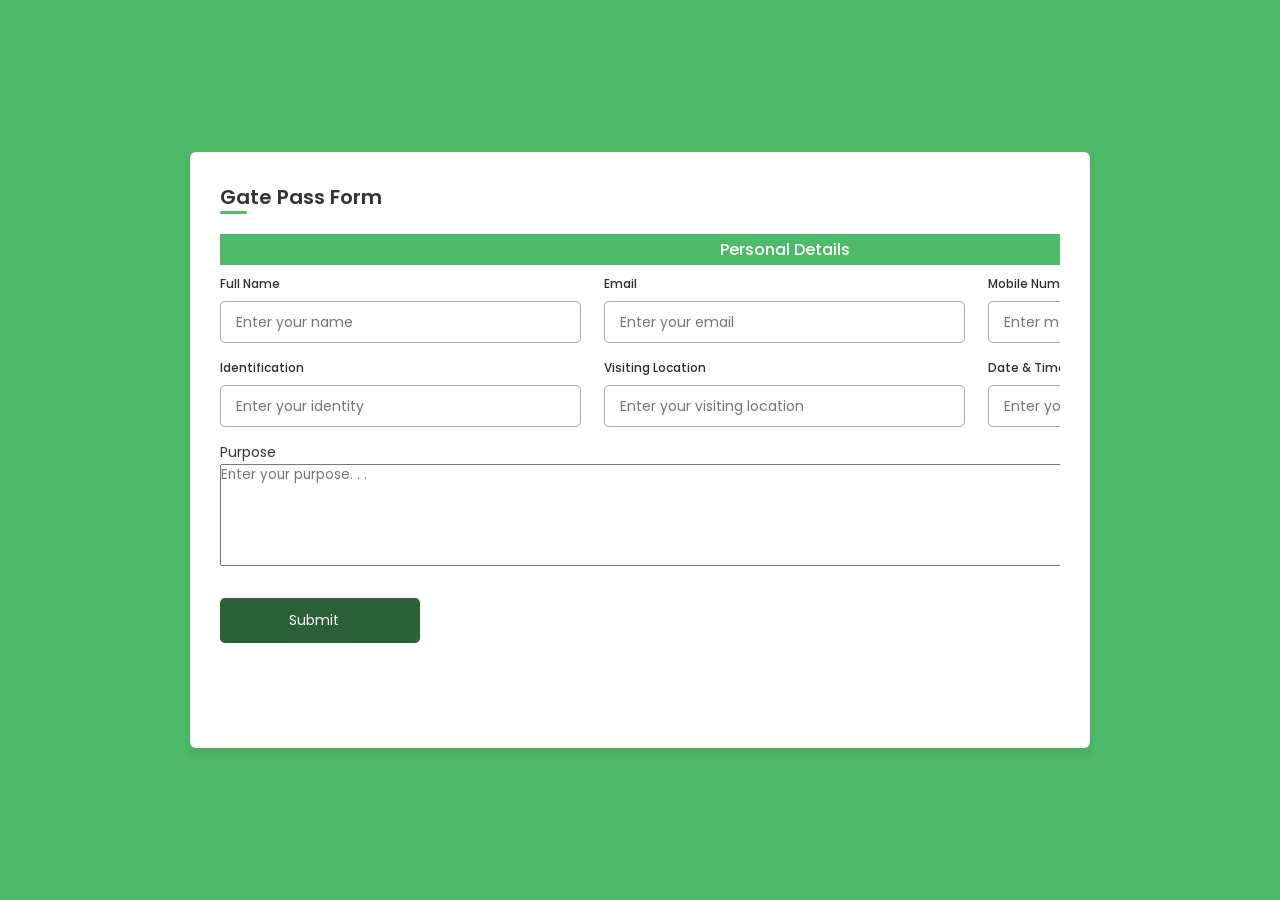
<file: Campus Security Project/Gate Pass/index.html>
<!DOCTYPE html>
<!--=== Coding by CodingLab | www.codinglabweb.com === -->
<html lang="en">
<head>
    <meta charset="UTF-8">
    <meta http-equiv="X-UA-Compatible" content="IE=edge">
    <meta name="viewport" content="width=device-width, initial-scale=1.0">
    
    <!----======== CSS ======== -->
    <link rel="stylesheet" href="style.css">
     
    <!----===== Iconscout CSS ===== -->
    <link rel="stylesheet" href="https://unicons.iconscout.com/release/v4.0.0/css/line.css">

    <!--<title>Responsive Regisration Form </title>--> 
</head>
<body>
    <div class="container">
        <header>Gate Pass Form</header>

        <form action="./connect.php" method="post">
            <div class="form first">
                <div class="details personal">
                    <span class="title" style="color: white;">Personal Details</span>

                    <div class="fields">
                        <div class="input-field">
                            <label>Full Name</label>
                            <input type="text" placeholder="Enter your name" name="name" required>
                        </div>

                        <div class="input-field">
                            <label>Email</label>
                            <input type="text" placeholder="Enter your email" name="email" required>
                        </div>

                        <div class="input-field">
                            <label>Mobile Number</label>
                            <input type="number" placeholder="Enter mobile number" name="number" required>
                        </div>

                        <div class="input-field">
                            <label>Identification</label>
                            <input type="text" placeholder="Enter your identity" name="identity" required>
                        </div>
                        <br>
                        <div class="input-field">
                            <label>Visiting Location</label>
                            <input type="text" placeholder="Enter your visiting location" name="location" required>
                        </div>
                        <br>
                        <div class="input-field">
                            <label>Date & Time</label>
                            <input type="datetime" placeholder="Enter your department" name="datetime" required>
                        </div>

                    </div>
                </div>

                <div class="textarea1">
                    <label class="purpose">Purpose</label>
                    <br>
                    <textarea name="" id="" cols="98" rows="5" placeholder="Enter your purpose. . ." name="purpose" required></textarea>
                </div>

                    <button class="nextBtn">
                        <!-- <span class="btnText"><a href="../Landin page 1/landing_1.html">Submit</a></span> -->
                        <span class="btnText">Submit</span>
                        <i class="uil uil-navigator"></i>
                    </button>
                </div> 
            </div>

 
        </form>
    </div>

    <script src="script.js"></script>
</body>
</html>
</file>
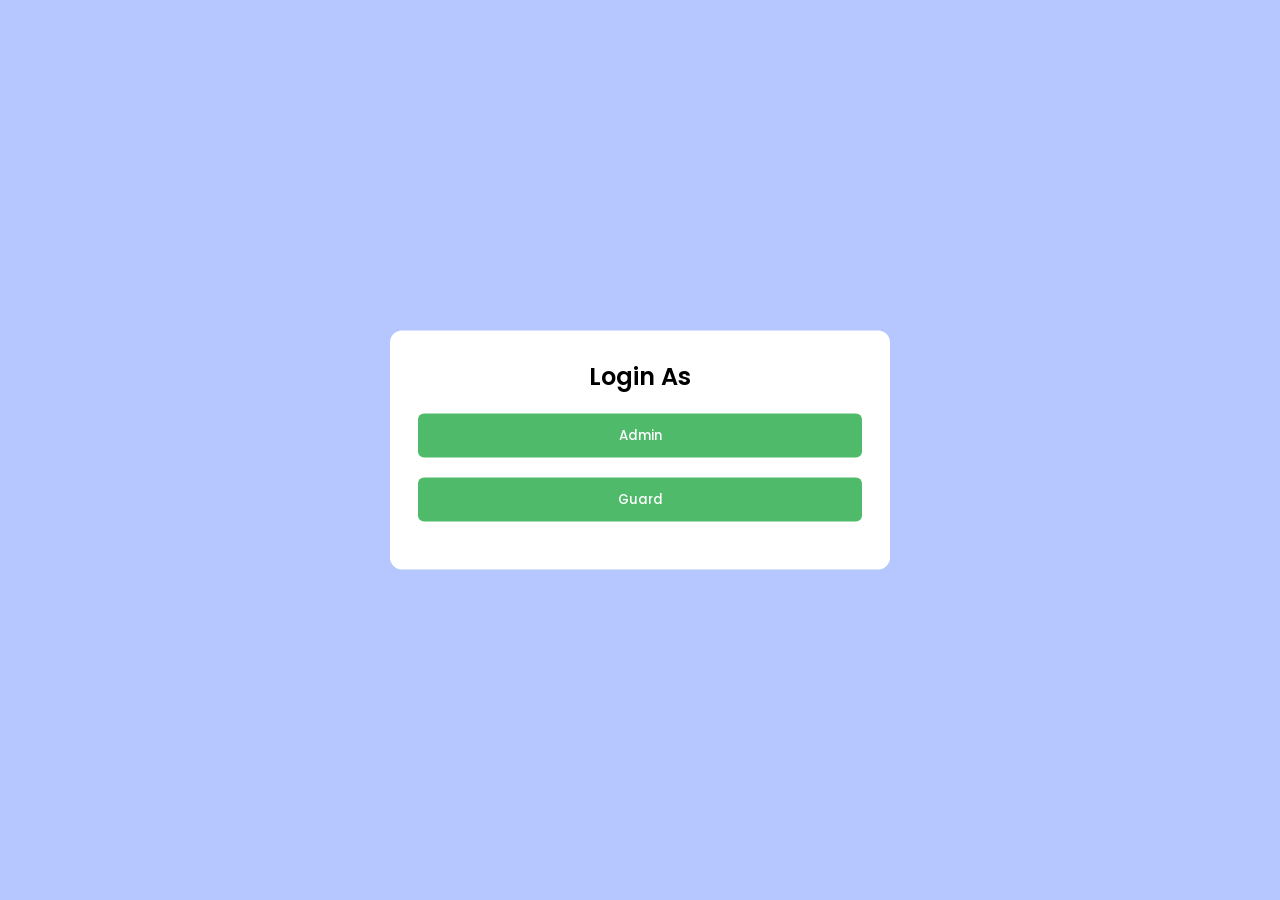
<file: Campus Security Project/Login Form/index.html>
<!DOCTYPE html>
<html lang="en">
<head>
	<meta charset="UTF-8">
	<meta name="viewport" content="width=device-width, initial-scale=1.0">
	<link href='https://unpkg.com/boxicons@2.0.9/css/boxicons.min.css' rel='stylesheet'>
	<link rel="stylesheet" href="style.css">
	<title>Login Form</title>
</head>
<body>
	<div class="container">

        <form action="#" class="loginas active">
			<h2 class="title" style="text-align: center;">Login As</h2>
			<button type="submit" class="btn-submit"><a class="txt" href="#" onclick="switchForm('login1', event)">Admin</a></button>
            <button type="submit" class="btn-submit"><a class="txt" href="#" onclick="switchForm('login2', event)">Guard</a></button>
		</form>

		<form action="#" class="login1">
			<h2 class="title" style="text-align: center;">Login with your Admin account</h2>
			<div class="form-group">
				<label for="email">Email</label>
				<div class="input-group">
					<input type="email" id="email" placeholder="Email address">
					<i class='bx bx-envelope'></i>
				</div>
			</div>
			<div class="form-group">
				<label for="password">Password</label>
				<div class="input-group">
					<input type="password" pattern=".{8,}" id="password" placeholder="Your password">
					<i class='bx bx-lock-alt' ></i>
				</div>
				<span class="help-text">At least 8 characters</span>
			</div>
			<button type="submit" class="btn-submit"><a class="txt" href="../Admin Dashboard/index.html">Login</a></button>
			<a href="#">Forgot password?</a>
			<p>I don't have an account. <a href="#" onclick="switchForm('register1', event)">Register</a></p>
		</form>

		<form action="#" class="login2">
			<h2 class="title" style="text-align: center;">Login with your Guard account</h2>
			<div class="form-group">
				<label for="email">Email</label>
				<div class="input-group">
					<input type="email" id="email" placeholder="Email address">
					<i class='bx bx-envelope'></i>
				</div>
			</div>
			<div class="form-group">
				<label for="password">Password</label>
				<div class="input-group">
					<input type="password" pattern=".{8,}" id="password" placeholder="Your password">
					<i class='bx bx-lock-alt' ></i>
				</div>
				<span class="help-text">At least 8 characters</span>
			</div>
			<button type="submit" class="btn-submit"><a class="txt" href="../Guard Profile/dashboard.html">Login</a></button>
			<a href="#">Forgot password?</a>
			<p>I don't have an account. <a href="#" onclick="switchForm('register2', event)">Register</a></p>
		</form>

		<form action="#" class="register1">
			<h2 class="title" style="text-align: center;">Register your account</h2>
			<div class="form-group">
				<label for="email">Email</label>
				<div class="input-group">
					<input type="email" id="email" placeholder="Email address">
					<i class='bx bx-envelope'></i>
				</div>
			</div>
			<div class="form-group">
				<label for="password">Password</label>
				<div class="input-group">
					<input type="password" pattern=".{8,}" id="password" placeholder="Your password">
					<i class='bx bx-lock-alt' ></i>
				</div>
				<span class="help-text">At least 8 characters</span>
			</div>
			<div class="form-group">
				<label for="confirm-pass">Confirm password</label>
				<div class="input-group">
					<input type="password" id="confirm-pass" placeholder="Enter password again">
					<i class='bx bx-lock-alt' ></i>
				</div>
				<span class="help-text">Confirm password must be same with password</span>
			</div>
			<button type="submit" class="btn-submit"><a class="txt" href="../Admin Dashboard/index.html">Register</a></button>
			<p>I already have an account. <a href="#" onclick="switchForm('login1', event)">Login</a></p>
		</form>

		<form action="#" class="register2">
			<h2 class="title" style="text-align: center;">Register your account</h2>
			<div class="form-group">
				<label for="email">Email</label>
				<div class="input-group">
					<input type="email" id="email" placeholder="Email address">
					<i class='bx bx-envelope'></i>
				</div>
			</div>
			<div class="form-group">
				<label for="password">Password</label>
				<div class="input-group">
					<input type="password" pattern=".{8,}" id="password" placeholder="Your password">
					<i class='bx bx-lock-alt' ></i>
				</div>
				<span class="help-text">At least 8 characters</span>
			</div>
			<div class="form-group">
				<label for="confirm-pass">Confirm password</label>
				<div class="input-group">
					<input type="password" id="confirm-pass" placeholder="Enter password again">
					<i class='bx bx-lock-alt' ></i>
				</div>
				<span class="help-text">Confirm password must be same with password</span>
			</div>
			<button type="submit" class="btn-submit"><a class="txt" href="../Guard Profile/dashboard.html">Register</a></button>
			<p>I already have an account. <a href="#" onclick="switchForm('login1', event)">Login</a></p>
		</form>

	</div>

	<script src="script.js"></script>
</body>
</html>
</file>
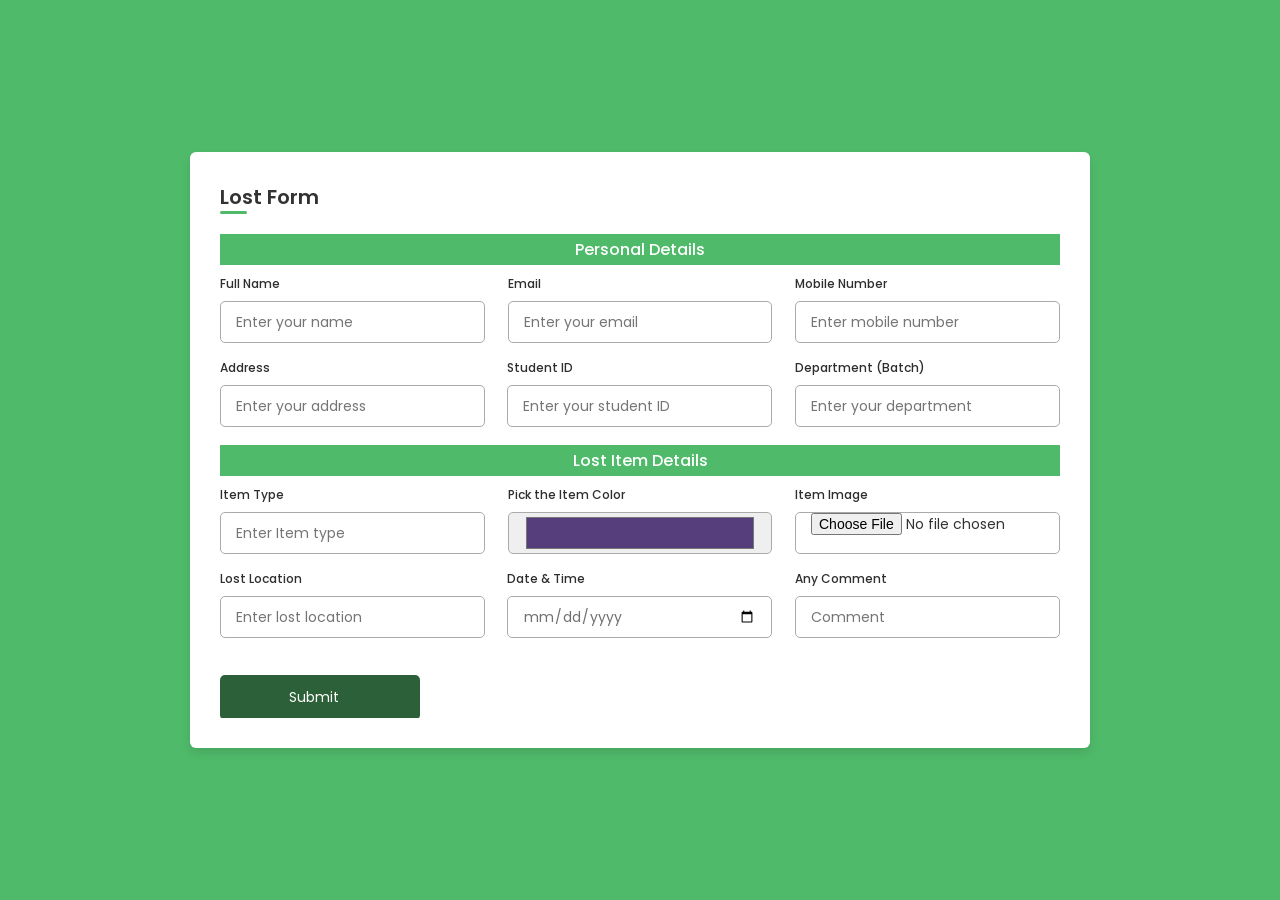
<file: Campus Security Project/Lost Found Form/index.html>
<!DOCTYPE html>
<!--=== Coding by CodingLab | www.codinglabweb.com === -->
<html lang="en">
<head>
    <meta charset="UTF-8">
    <meta http-equiv="X-UA-Compatible" content="IE=edge">
    <meta name="viewport" content="width=device-width, initial-scale=1.0">
    
    <!----======== CSS ======== -->
    <link rel="stylesheet" href="style.css">
     
    <!----===== Iconscout CSS ===== -->
    <link rel="stylesheet" href="https://unicons.iconscout.com/release/v4.0.0/css/line.css">

    <!--<title>Responsive Regisration Form </title>--> 
</head>
<body>
    <div class="container">
        <header>Lost Form</header>

        <form action="#">
            <div class="form first">
                <div class="details personal">
                    <span class="title" style="color: white;">Personal Details</span>

                    <div class="fields">
                        <div class="input-field">
                            <label>Full Name</label>
                            <input type="text" placeholder="Enter your name" required>
                        </div>

                        <!-- <div class="input-field">
                            <label>Date of Birth</label>
                            <input type="date" placeholder="Enter birth date" required>
                        </div> -->

                        <div class="input-field">
                            <label>Email</label>
                            <input type="email" placeholder="Enter your email" required>
                        </div>

                        <div class="input-field">
                            <label>Mobile Number</label>
                            <input type="number" placeholder="Enter mobile number" required>
                        </div>

                        <div class="input-field">
                            <label>Address</label>
                            <input type="text" placeholder="Enter your address" required>
                        </div>
                        <br>
                        <div class="input-field">
                            <label>Student ID</label>
                            <input type="number" placeholder="Enter your student ID" required>
                        </div>
                        <br>
                        <div class="input-field">
                            <label>Department (Batch) </label>
                            <input type="text" placeholder="Enter your department" required>
                        </div>
                        
                        <!-- <div class="input-field">
                            <label>Gender</label>
                            <select required>
                                <option disabled selected>Select gender</option>
                                <option>Male</option>
                                <option>Female</option>
                                <option>Others</option>
                            </select>
                        </div> -->

                        <!-- <div class="input-field">
                            <label>Occupation</label>
                            <input type="text" placeholder="Enter your ccupation" required>
                        </div> -->
                    </div>
                </div>

                <div class="details ID">
                    <span class="title" style="color: white;">Lost Item Details</span>

                    <div class="fields">
                        <div class="input-field">
                            <label>Item Type</label>
                            <input type="text" placeholder="Enter Item type" required>
                        </div>

                        <div class="input-field">
                            <label for="exampleColorInput" class="form-label">Pick the Item Color</label>
                            <input type="color" class="form-control form-control-color" id="exampleColorInput" value="#563d7c" title="Choose your color" style="width: 100%;">
                            <!-- <label>Pick the Item Color</label>
                            <input type="text" placeholder="Enter ID number" required> -->
                        </div>

                        <div class="input-field">
                            <label>Item Image </label>
                            <input type="file" placeholder="Enter issued authority" required>
                        </div>

                        <div class="input-field">
                            <label>Lost Location</label>
                            <input type="text" placeholder="Enter lost location" required>
                        </div>
                        <br>
                        <div class="input-field">
                            <label>Date & Time</label>
                            <input type="date" placeholder="Enter lost date & time" required>
                        </div>
                        <br>
                        <div class="input-field">
                            <label>Any Comment</label>
                            <input type="text" placeholder="Comment" required>
                        </div>

                    </div>


                    <button class="nextBtn">
                        <span class="btnText"><a href="../Landin page 1/landing_1.html">Submit</a></span>
                        <i class="uil uil-navigator"></i>
                    </button>
                </div> 
            </div>

        </form>
    </div>

    <script src="script.js"></script>
</body>
</html>
</file>
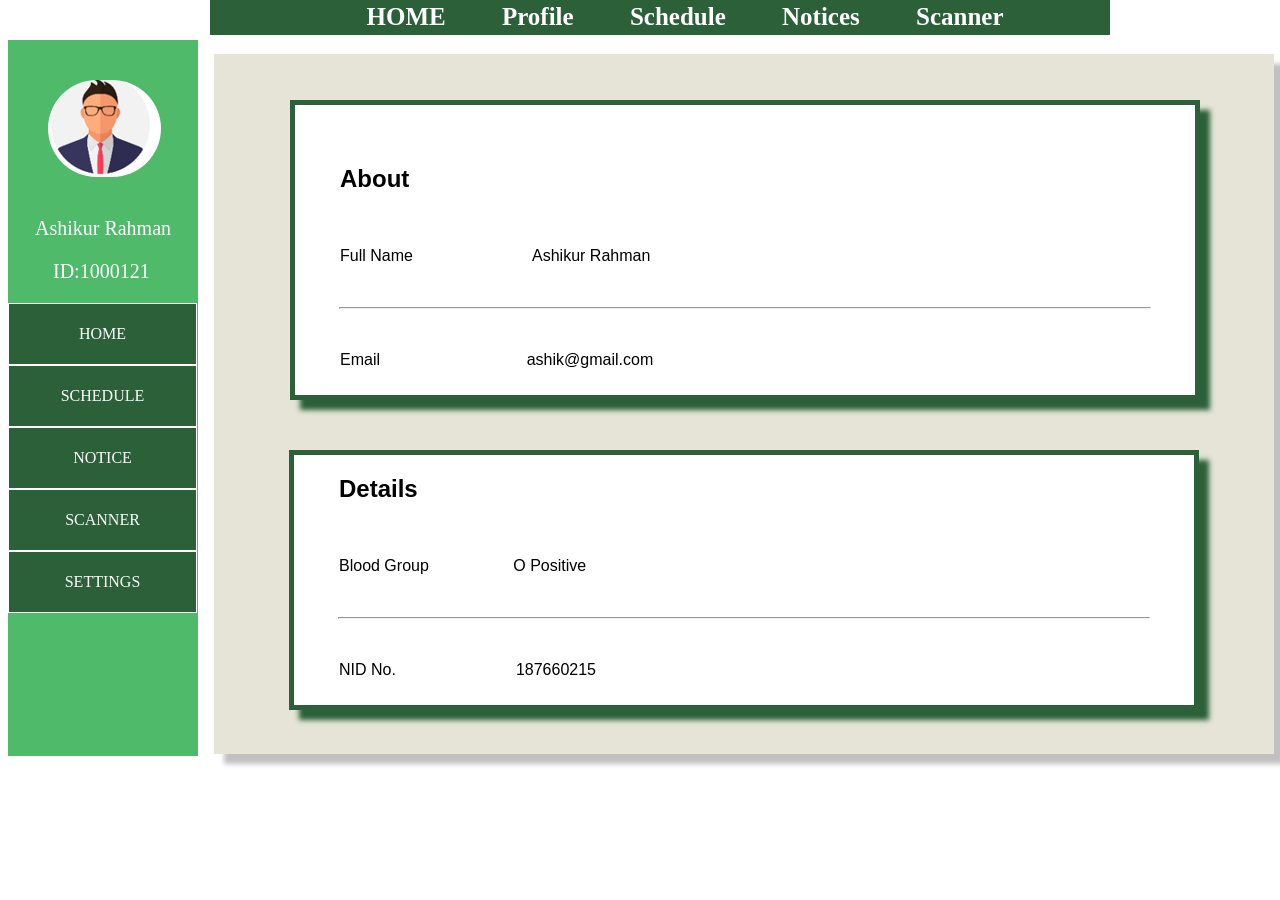
<file: Campus Security Project/Guard Profile/profile.html>
<html>
 <head>
   <title>Profile Page</title>
   <style>
    body{
	 margin-top: 0;
	 padding-top: 0;
	}
     ul.list{
	  margin: 0;
	  padding: 0;
	  list-style: unordered;
	  
     }
	 ul.list li{
	   text-decoration: none;
	   /* display: block; */
	   display: inline-block;
	   background-color: #2B6038;
	   width: 187px;
	   text-align: center;
	   border-color: rgb(255, 255, 255);
	   border-style: solid;
	   border-width: 1px;
	   height:60px;
	   display: flex;
	   justify-content: center;
	   align-items: center;
	 }
	 ul.list a{
	   color: white;
	   text-align: center;
	   text-decoration: none;
	   margin: auto;
	   text-decoration: none;
	 }
	 ul.list a li:hover{
	   color: #2B6038;
	   background-color: white;
	   /* background-color: silver; */
	   /* border: 1px solid blue; */
	 }
	 
	 .imagec{
	   border-radius: 100px;
	   padding: 40px;
	   text-align: center;
	   vertical-align: middle;
	 }
	 .parent{
	   width: 190px;
	   length: 50px;
	   background-color: #4FBA6A;
	   display: block;
	   height: 100%;
	   margin-top: 40px;
	   height: 716px;
	 }
	 .name{
	   margin-left: 30px;
	   padding: 0;
	   color: white;
	   font-size: 20px;
	   text-align: center;
	   margin: auto;
	   text-align: center;
	   margin: auto;
	 }
	 .id{
	  margin-left: 45px;
	  color: white;
	  font-size: 20px;
	  
	 }
	 .features{
	   display: block;
	   background-color: white;
	   width: 80px;
	   height: 20px;
	 }
	 .nav{
	     background-color: #2B6038;
		 height: 35px;
		 font-size: 25px;
	     font-weight: bold;
		 font: Tahoma;
		 padding-top: 0;
		 margin-top: 0;
		 position: absolute;
		 top: 0px;
		 left: 210px;
		 width: 900px;
		 
	   }
	    ul.cbs{
	     padding: 0;
		 margin-left: 50px;
		 list-style-type: none;
		 text-align: center;
		 padding-left: 80px;
		 margin-top: 0px;
		 padding-left: 0px;
	   }
	    ul.cbs li{
	     display: inline;
		 padding: 15px;
		 vertical-align: middle;
		 margin-top: 0px;
	   }
	    ul.cbs li a{
	     text-decoration: none;
		 padding: 10px 10px 10px 10px;
		 color: rgb(255, 255, 255);
		 vertical-align: middle;
		 margin-top: 20px;
	    }

		ul.cbs li a:hover{
			color: #4FBA6A;
		}

		.review{
	     margin-left: 190px;
		 background-color: #e5e4d7;
		 display: inline-block;
		 padding: 50px;
		 margin-top: 20px;
		 width:  960px;
		 height: 600px;
		 position: absolute;
		 top: 34px;
		 left: 24px;
		 box-shadow: 10px 10px 5px silver;
	   }
		.about{
		 width: 900px;
		 height: 250px;
		 background-color: white;
		 margin-left: 250px;
		 margin-top: 40px;
		 padding-top: 40px;
		 position: absolute;
		 top: 60px;
		 left: 40px;
		 border: 2px solid #2B6038;
		 border-width: thick;
		 overflow: auto;
		 box-shadow: 10px 10px 5px #2B6038;
		}
		h2{
		 margin-left: 45px;
		 font-family: Arial;
		}
		.para{
		 margin-left: 45px;
		 font-family: Arial;
		}
		.recent{
		 width: 900px;
		 height: 250px;
		 background-color: white;
		 position: absolute;
		 top: 450px;
		 left: 289px;
		 border: 2px solid #2B6038;
		 border-width: thick;
		 overflow: auto;
		 box-shadow: 10px 10px 5px #2B6038;
		}
		
	  </style>
 </head>
 <body> 
    
    <div class="parent">
	  <img src="prof.PNG" class="imagec">
	  <p class="name">Ashikur Rahman</p>
	  <p class="id"> ID:1000121 </p>
	  <ul class="list">
	    <a href="./dashboard.html"><li>HOME</li></a>
	    <a href="../Guard Schedule/schedule.html"><li>SCHEDULE</li></a>
	    <a href="#"><li>NOTICE</li></a>
	    <a href="./Scanner.html"><li>SCANNER</li></a>
	    <a href="#"><li>SETTINGS</li></a>
	  </ul>
	</div>
	<div class="nav">
	  <ul class="cbs">
	   <li><a href="./dashboard.html">HOME</a></li>
	   <li><a href="./profile.html">Profile</a></li>
	   <li><a href="../Guard Schedule/schedule.html">Schedule</a></li>
	   <li><a href="#">Notices</a></li>
	   <li><a href="./Scanner.html">Scanner</a></li>
	  </ul>
	</div>                                        
	<div id="nav2">
	    <p class="review">
	     <div class="about">
  		   <h2>About</h2>
		   <br>
		   <p class="para">Full Name &nbsp &nbsp &nbsp  &nbsp &nbsp &nbsp &nbsp &nbsp &nbsp &nbsp &nbsp &nbsp &nbsp Ashikur Rahman </p>
		   <br>
		   <hr width="90%">
		   <br>
		   <p class="para">Email &nbsp &nbsp &nbsp &nbsp &nbsp &nbsp &nbsp &nbsp &nbsp &nbsp &nbsp &nbsp &nbsp &nbsp &nbsp &nbsp ashik@gmail.com</p>
		   <br>
		   <hr width="90%">
		   <br>
		   <p class="para">Phone &nbsp &nbsp &nbsp &nbsp &nbsp &nbsp &nbsp &nbsp &nbsp &nbsp &nbsp &nbsp &nbsp &nbsp &nbsp &nbsp 01723864250</p>
		   <br>
		   <hr width="90%">
		   <br>
		   <p class="para">Address &nbsp &nbsp &nbsp &nbsp  &nbsp &nbsp &nbsp &nbsp &nbsp &nbsp &nbsp &nbsp &nbsp &nbsp Noor-Jahan Road, Dhaka</p>
		   <br> 
		 </div>
		
	    <div class="recent">
		   <h2>Details</h2>
		   <br>
		   <p class="para">Blood Group &nbsp &nbsp; &nbsp &nbsp &nbsp &nbsp &nbsp &nbsp &nbsp O Positive</p>
		   <br>
		   <hr width="90%">
		   <br>
		   <p class="para">NID No. &nbsp &nbsp &nbsp  &nbsp &nbsp &nbsp &nbsp &nbsp &nbsp &nbsp &nbsp &nbsp &nbsp 187660215</p>
		   <br>
		   <hr width="90%">
		   <br>
		   <p class="para">Birth Date &nbsp &nbsp &nbsp &nbsp &nbsp &nbsp &nbsp &nbsp &nbsp &nbsp &nbsp &nbsp &nbsp &nbsp &nbsp &nbsp 06/11/1992</p>
		   <br>
		   <hr width="90%">
		   <br>
		   <p class="para">Gender &nbsp &nbsp &nbsp &nbsp &nbsp &nbsp &nbsp &nbsp &nbsp &nbsp &nbsp &nbsp &nbsp &nbsp &nbsp &nbsp Male</p>
		   <br>
		   <hr width="90%">
		   <br>
		   <p class="para">Father's Name &nbsp &nbsp &nbsp &nbsp  &nbsp &nbsp &nbsp &nbsp &nbsp &nbsp &nbsp &nbsp &nbsp &nbsp Noor-Jahan Road, Akkas Rahman</p>
		   <br> 
		   <hr width="90%">
		   <br>
		   <p class="para">Mother's Name &nbsp &nbsp &nbsp &nbsp  &nbsp &nbsp &nbsp &nbsp &nbsp &nbsp &nbsp &nbsp &nbsp &nbsp Noor-Jahan Road, Zahanara Khatun</p>
		 </div>
		</p>   
		   
	</div>
	 
  </body>
 </html>
</file>
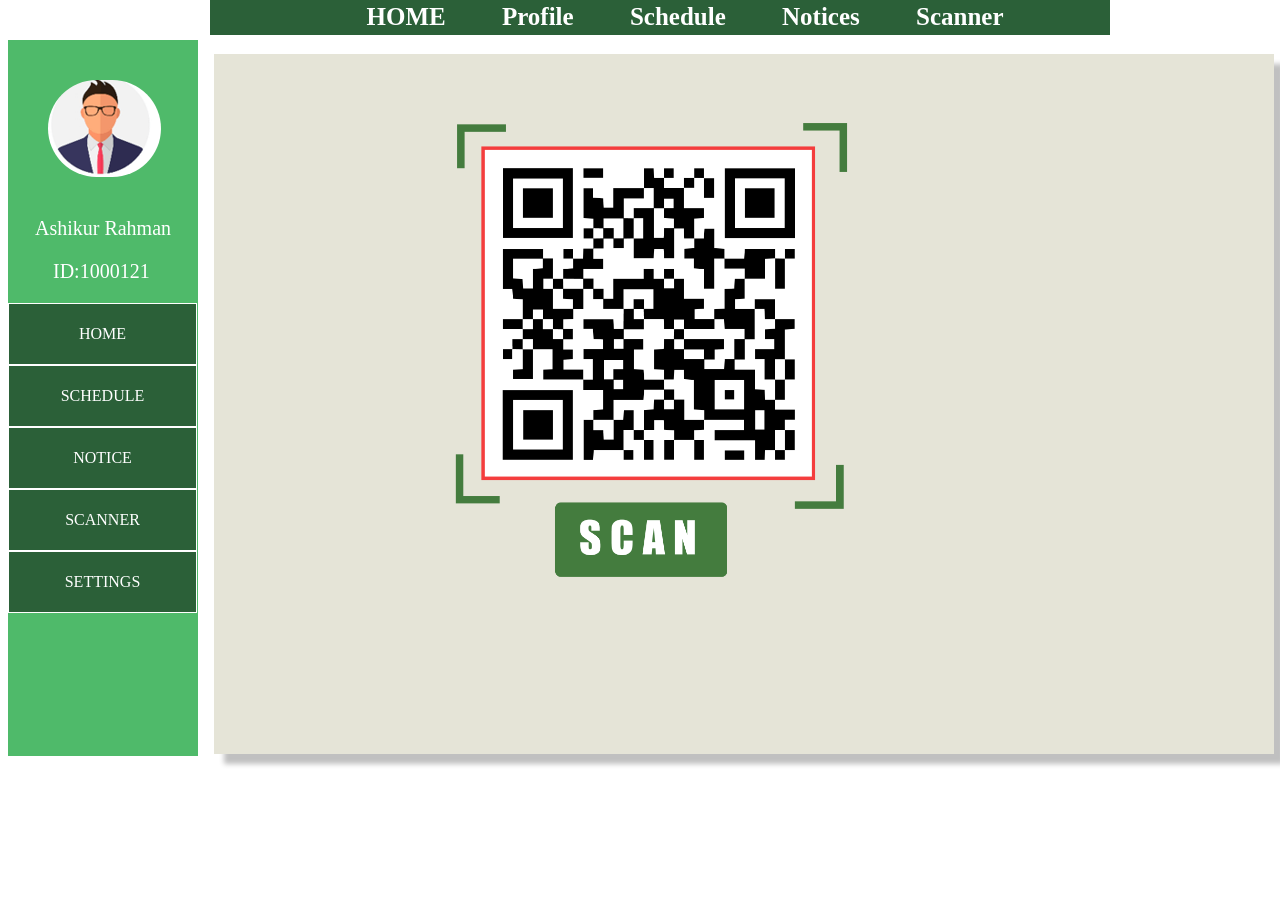
<file: Campus Security Project/Guard Profile/Scanner.html>
<html>
 <head>
   <title>Profile Page</title>
   <style>
    body{
	 margin-top: 0;
	 padding-top: 0;
	}
     ul.list{
	  margin: 0;
	  padding: 0;
	  list-style: unordered;
	  
     }
	 ul.list li{
	   text-decoration: none;
	   /* display: block; */
	   display: inline-block;
	   background-color: #2B6038;
	   width: 187px;
	   text-align: center;
	   border-color: rgb(255, 255, 255);
	   border-style: solid;
	   border-width: 1px;
	   height:60px;
	   display: flex;
	   justify-content: center;
	   align-items: center;
	 }
	 ul.list a{
	   color: white;
	   text-align: center;
	   text-decoration: none;
	   margin: auto;
	   text-decoration: none;
	 }
	 ul.list a li:hover{
	   color: #2B6038;
	   background-color: white;
	   /* background-color: silver; */
	   /* border: 1px solid blue; */
	 }
	 
	 .imagec{
	   border-radius: 100px;
	   padding: 40px;
	   text-align: center;
	   vertical-align: middle;
	 }
	 .parent{
	   width: 190px;
	   length: 50px;
	   background-color: #4FBA6A;
	   display: block;
	   height: 100%;
	   margin-top: 40px;
	   height: 716px;
	 }
	 .name{
	   margin-left: 30px;
	   padding: 0;
	   color: white;
	   font-size: 20px;
	   text-align: center;
	   margin: auto;
	   text-align: center;
	   margin: auto;
	 }
	 .id{
	  margin-left: 45px;
	  color: white;
	  font-size: 20px;
	  
	 }
	 .features{
	   display: block;
	   background-color: white;
	   width: 80px;
	   height: 20px;
	 }
	 .nav{
	     background-color: #2B6038;
		 height: 35px;
		 font-size: 25px;
	     font-weight: bold;
		 font: Tahoma;
		 padding-top: 0;
		 margin-top: 0;
		 position: absolute;
		 top: 0px;
		 left: 210px;
		 width: 900px;
		 
	   }
	    ul.cbs{
	     padding: 0;
		 margin-left: 50px;
		 list-style-type: none;
		 text-align: center;
		 padding-left: 80px;
		 margin-top: 0px;
		 padding-left: 0px;
	   }
	    ul.cbs li{
	     display: inline;
		 padding: 15px;
		 vertical-align: middle;
		 margin-top: 0px;
	   }
	    ul.cbs li a{
	     text-decoration: none;
		 padding: 10px 10px 10px 10px;
		 color: rgb(255, 255, 255);
		 vertical-align: middle;
		 margin-top: 20px;
	    }

		ul.cbs li a:hover{
			color: #4FBA6A;
		}

		.review{
	     margin-left: 190px;
		 background-color: #e5e4d7;
		 display: inline-block;
		 padding: 50px;
		 margin-top: 20px;
		 width:  960px;
		 height: 600px;
		 position: absolute;
		 top: 34px;
		 left: 24px;
		 box-shadow: 10px 10px 5px silver;
	   }
		.about{
		 width: 900px;
		 height: 250px;
		 background-color: white;
		 margin-left: 250px;
		 margin-top: 40px;
		 padding-top: 40px;
		 position: absolute;
		 top: 60px;
		 left: 40px;
		 border: 2px solid #2B6038;
		 border-width: thick;
		 overflow: auto;
		 box-shadow: 10px 10px 5px #2B6038;
		}
		h2{
		 margin-left: 45px;
		 font-family: Arial;
		}
		.para{
		 margin-left: 45px;
		 font-family: Arial;
		}
		.recent{
		 width: 900px;
		 height: 250px;
		 background-color: white;
		 position: absolute;
		 top: 450px;
		 left: 289px;
		 border: 2px solid #2B6038;
		 border-width: thick;
		 overflow: auto;
		 box-shadow: 10px 10px 5px #2B6038;
		}
		.img{
			width: 800px;
			height: auto;
		}
		
	  </style>
 </head>
 <body> 
    
    <div class="parent">
	  <img src="prof.PNG" class="imagec">
	  <p class="name">Ashikur Rahman</p>
	  <p class="id"> ID:1000121 </p>
	  <ul class="list">
	    <a href="./dashboard.html"><li>HOME</li></a>
	    <a href="../Guard Schedule/schedule.html"><li>SCHEDULE</li></a>
	    <a href="#"><li>NOTICE</li></a>
	    <a href="./Scanner.html"><li>SCANNER</li></a>
	    <a href="#"><li>SETTINGS</li></a>
	  </ul>
	</div>
	<div class="nav">
	  <ul class="cbs">
	   <li><a href="./dashboard.html">HOME</a></li>
	   <li><a href="./profile.html">Profile</a></li>
	   <li><a href="../Guard Schedule/schedule.html">Schedule</a></li>
	   <li><a href="#">Notices</a></li>
	   <li><a href="./Scanner.html">Scanner</a></li>
	  </ul>
	</div>                                        
	<div id="nav2">
		<p class="review">
		 <a href="new 3.html"><img class="img" src="./images/Scanner (2).png"></a>
		</p>
	 </div>
	 
  </body>
 </html>
</file>
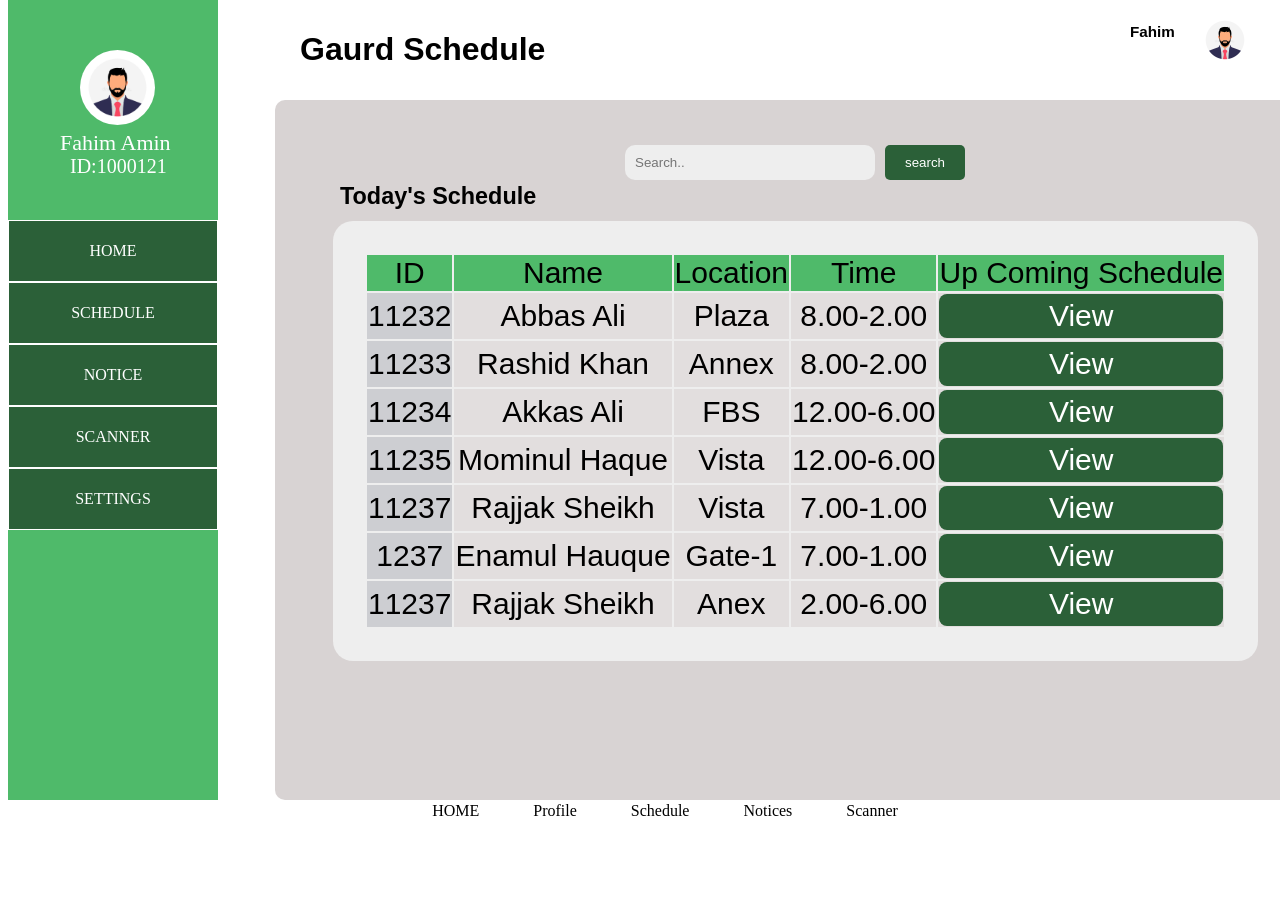
<file: Campus Security Project/Guard Schedule/schedule.html>
<html>
 <head>
   <title>Schedule Page</title>
   <style>
	
    body{
	
	 margin-top: 0;
	 padding-top: 0;
	}

	.search {
		flex: 3;
    display: flex;
    justify-content: right;
    position: absolute;
    top: 145px;
    left: 465px;
    width: 500px;
	border:#2B6038;
	border-width: 1px;

	
		}
        .search input[type=text] {
         border: none;
        background: #eeeeee;
        padding: 10px;
        width: 50%;
		border: black;
	     border-radius: 10px;
        }
		.tb1{
			position: absolute;
            left: 333px;
            top: 221px;
			font-size: 30px;
			font-family: sans-serif;
			text-align: center;
			background: #eeeeee;
            color: black(133, 12, 12);
            padding: 2rem ;
			border-radius: 20px;
		}
		.btn2 {
    background: #2B6038;
	text-decoration: none;
    color: white;
    padding: 5px 10px;
    text-align:center;;
    width: 100x;
    align-content: flex-start;
    display: block;
    border-radius: 8px;
}
.btn2:hover {
    color: #EC2028;
    background: white;
    padding: 3px 8px;
    border: 2px solid #EC2028;
}

		
     ul.list{
	  margin: 0;
	  padding: 0;
	  list-style: unordered;
	  position: absolute;
	  top: 220px;
     }
	 ul.list li{
	   text-decoration: none;
	   display: block;
	   background-color: #2B6038;
	   width: 208px;
	   text-align: center;
	   border-color: rgb(255, 255, 255);
	   border-style: solid;
	   border-width: 1px;
	   height:60px;
	   display: flex;
	   justify-content: center;
	   align-items: center;
	 }
	 ul.list li a{
	   color: white;
	   text-align: center;
	   text-decoration: none;
	   /* padding: 50px; */
	   margin: auto;
	   
	   
	 }
	 ul.list li a:hover{
	   color: #2B6038;  
	 }
	 ul.list li:hover {
	   color: #2B6038;
	   background-color: rgb(0, 0, 0);
	 }
	 .imagec{
		border-radius: 100px;
    padding: 30px;
    text-align: center;
    vertical-align: middle;
    height: 75px;
    width: 75px;
    position: absolute;
    top: 20px;
    left: 50px;
	 }
	 .imagec1{
	border-radius: 100px;	
    text-align: center;
    vertical-align: middle;
    height: 50px;
    width: 50px;
    position: absolute;
    top: 15px;
    left: 1200px;
	   
	 }
	 .parent{
		width: 210px;
        background-color: #4FBA6A;
        display: block;
        height: 100%;
        margin-top: 0px;
        height: 800px;
	    }
	 .name{
	   margin-left: 30px;
	   padding: 0;
	   color: white;
	   font-size: 22px;
	   text-align: center;
	   margin: auto;
	   text-align: center;
	   margin: auto;
	   position: absolute;
	   top: 130px;
	   left: 60px;
	 }
	 .id{
	  margin-left: 0px;
	  color: white;
	  font-size: 20px;
	  position: absolute;
	  top: 135px;
	  left: 70px;
	  
	 }
	 .features{
	   display: block;
	   background-color: white;
	   height: 20px;
	 }
	 .nav{
	     background-color: #2B6038;
		 height: 35px;
		 font-size: 25px;
	     font-weight: bold;
		 font: Tahoma;
		 padding-top: 0;
		 margin-top: 0;
		 position: absolute;
		 top: 0px;
		 left: 210px;
		 width: 900px;
		 max-width: 250px;
	   }
	   .nav2{    position: absolute;
    background: #d8d3d3;
    height: 700px;
    width: 1040px;
    top: 100px;
    left: 275px;	
	border-radius: 10px;
	   }
	   
	   
	    ul.cbs{
	     padding: 0;
		 margin-left: 50px;
		 text-align: center;
		 padding-left: 80px;
		 margin-top: 0px;
		 padding-left: 0px;
	   }
	    ul.cbs li{
	     display: inline;
		 padding: 15px;
		 vertical-align: middle;
		 margin-top: 0px;
	   }
	    ul.cbs li a{
	     text-decoration: none;
		 padding: 10px 10px 10px 10px;
		 color: rgb(0, 0, 0);
		 vertical-align: middle;
		 margin-top: 20px;
		
	    }
		.review{
	     margin-left: 210px;
		 background-color: #e5e4d7;
		 display: inline-block;
		 padding: 50px;
		 margin-top: 20px;
		 width:  945px;
		 height: 600px;
		 position: absolute;
		 top: 34px;
		 left: 24px;
		
	   }
	   
		.ima{
		 width: 950px;
		 height: 600px;
		}

		.img-case{
			height: 100px;
			width: 100px;
		}
		.user{
			font-family: 'Lucida Sans', 'Lucida Sans Regular', 'Lucida Grande', 'Lucida Sans Unicode', Geneva, Verdana, sans-serif;
			position: absolute;
			top:10px;
			left: 300px;
		}
		.user1{
			font-family: 'Lucida Sans', 'Lucida Sans Regular', 'Lucida Grande', 'Lucida Sans Unicode', Geneva, Verdana, sans-serif;
			position: absolute;
			top:8px;
			left: 1130px;
			font-size: small;
		}
		.user2{
			font-family: 'Lucida Sans', 'Lucida Sans Regular', 'Lucida Grande', 'Lucida Sans Unicode', Geneva, Verdana, sans-serif;
			position: absolute;
			top:100px;
			left: 340px;
			font-size: small;

		}
		.user3{
			font-family: 'Lucida Sans', 'Lucida Sans Regular', 'Lucida Grande', 'Lucida Sans Unicode', Geneva, Verdana, sans-serif;
			position: absolute;
			top: 160px;
			left: 340px;
			font-size: 20px;
		}

		.bg{
			background:rgb(255, 255, 255)
			

		}

		#srch{
			width: 80px;
			background-color: #2B6038;
			color: white;
			border: #3d3c3c;
			border-radius: 5px;
			margin-left: 10px;
		}
		
		
		



		
	  </style>
 </head>
 <body> 
	<div class="bg">
	<img src="fahim.jpg" class="imagec1">
	<div class="user">
		<h1>Gaurd Schedule</h1>
	</div>
	<div class="user1">
		<h3>Fahim</h3>
	</div>
	<div class="nav2">

	</div>
	
	
			<div class="user3">
				<h3>Today's Schedule</h3>
			</div>
		<!-- <div class="user2">
			<h3>Database</h3>
		</div> -->
		<div class="search">
			<input type="text" placeholder="Search..">
			<button type="submit" id="srch">search</button>
		</div>
		<table class="tb1">
			<tr bgcolor="#e2dede">
				<td bgcolor="#4FBA6A">ID</td>
				<td bgcolor="#4FBA6A">Name</td>
				<td bgcolor="#4FBA6A">Location</td>
				<td bgcolor="#4FBA6A">Time</td>
				<td bgcolor="#4FBA6A">Up Coming Schedule</td>
			</tr>
			<tr bgcolor="#e2dede">
				<td bgcolor="#CDCED2">11232</td>
				<td>Abbas Ali</td>
				<td>Plaza</td>
				<td>8.00-2.00</td>
				<td><a href="#" class="btn2">View</a></td>
			</tr>
			<tr bgcolor="#e2dede">
				<td bgcolor="#CDCED2">11233</td>
				<td>Rashid Khan</td>
				<td>Annex</td>
				<td>8.00-2.00</td>
				<td><a href="#" class="btn2">View</a></td>
			</tr>
			<tr bgcolor="#e2dede">
				<td bgcolor="#CDCED2">11234</td>
				<td>Akkas Ali</td>
				<td>FBS</td>
				<td>12.00-6.00</td>
				<td><a href="#" class="btn2">View</a></td>
			</tr>
			<tr bgcolor="#e2dede">
				<td bgcolor="#CDCED2">11235</td>
				<td>Mominul Haque</td>
				<td>Vista</td>
				<td>12.00-6.00</td>
				<td><a href="#" class="btn2">View</a></td>
			</tr>
			<tr bgcolor="#e2dede">
				<td bgcolor="#CDCED2">11237</td>
				<td>Rajjak Sheikh</td>
				<td>Vista</td>
				<td>7.00-1.00</td>
				<td><a href="#" class="btn2">View</a></td>
			</tr>
			<tr bgcolor="#e2dede">
				<td bgcolor="#CDCED2">1237</td>
				<td>Enamul Hauque</td>
				<td>Gate-1</td>
				<td>7.00-1.00</td>
				<td><a href="#" class="btn2">View</a></td>
			</tr>
			<tr bgcolor="#e2dede">
				<td bgcolor="#CDCED2">11237</td>
				<td>Rajjak Sheikh</td>
				<td>Anex</td>
				<td>2.00-6.00</td>
				<td><a href="#" class="btn2">View</a></td>
			</tr>
			<!-- <!-- <tr bgcolor="#e2dede">
				<td bgcolor="#8ACA91">1239</td>
				<td>Md. Hamim</td>
				<td>Plaza</td>
				<td>7.00-1.00</td>
				<td><a href="#" class="btn2">View</a></td>
			</tr> -->
			<!-- <tr bgcolor="#e2dede">
				<td bgcolor="#8ACA91">1240</td>
				<td>Habibur Basar</td>
				<td>FBS</td>
				<td>8.00-12.00</td>
				<td><a href="#" class="btn2">View</a></td>
			</tr> --> 
		</table>
	
	
	
    <div class="parent">
	  <img src="fahim.jpg" class="imagec">
	  <p class="name">Fahim Amin</p>
	  <p class="id"> ID:1000121 </p>
	  <ul class="list">
	    <li><a href="../Guard Profile/dashboard.html">HOME</a></li>
		<li><a href="./schedule.html">SCHEDULE</a></li>
		<li><a href="#">NOTICE</a></li>
		<li><a href="../Guard Profile/Scanner.html">SCANNER</a></li>
		<li><a href="#">SETTINGS</a></li>
	  </ul>
	</div>
	<div id="nav">
	  <ul class="cbs">
	   <li><a href="../Guard Profile/dashboard.html">HOME</a></li>
	   <li><a href="../Guard Profile/profile.html">Profile</a></li>
	   <li><a href="./schedule.html">Schedule</a></li>
	   <li><a href="#">Notices</a></li>
	   <li><a href="../Guard Profile/Scanner.html">Scanner</a></li>
	  </ul>
	</div>   
</div>	                                     
</div> 
  </body>
 </html>
</file>
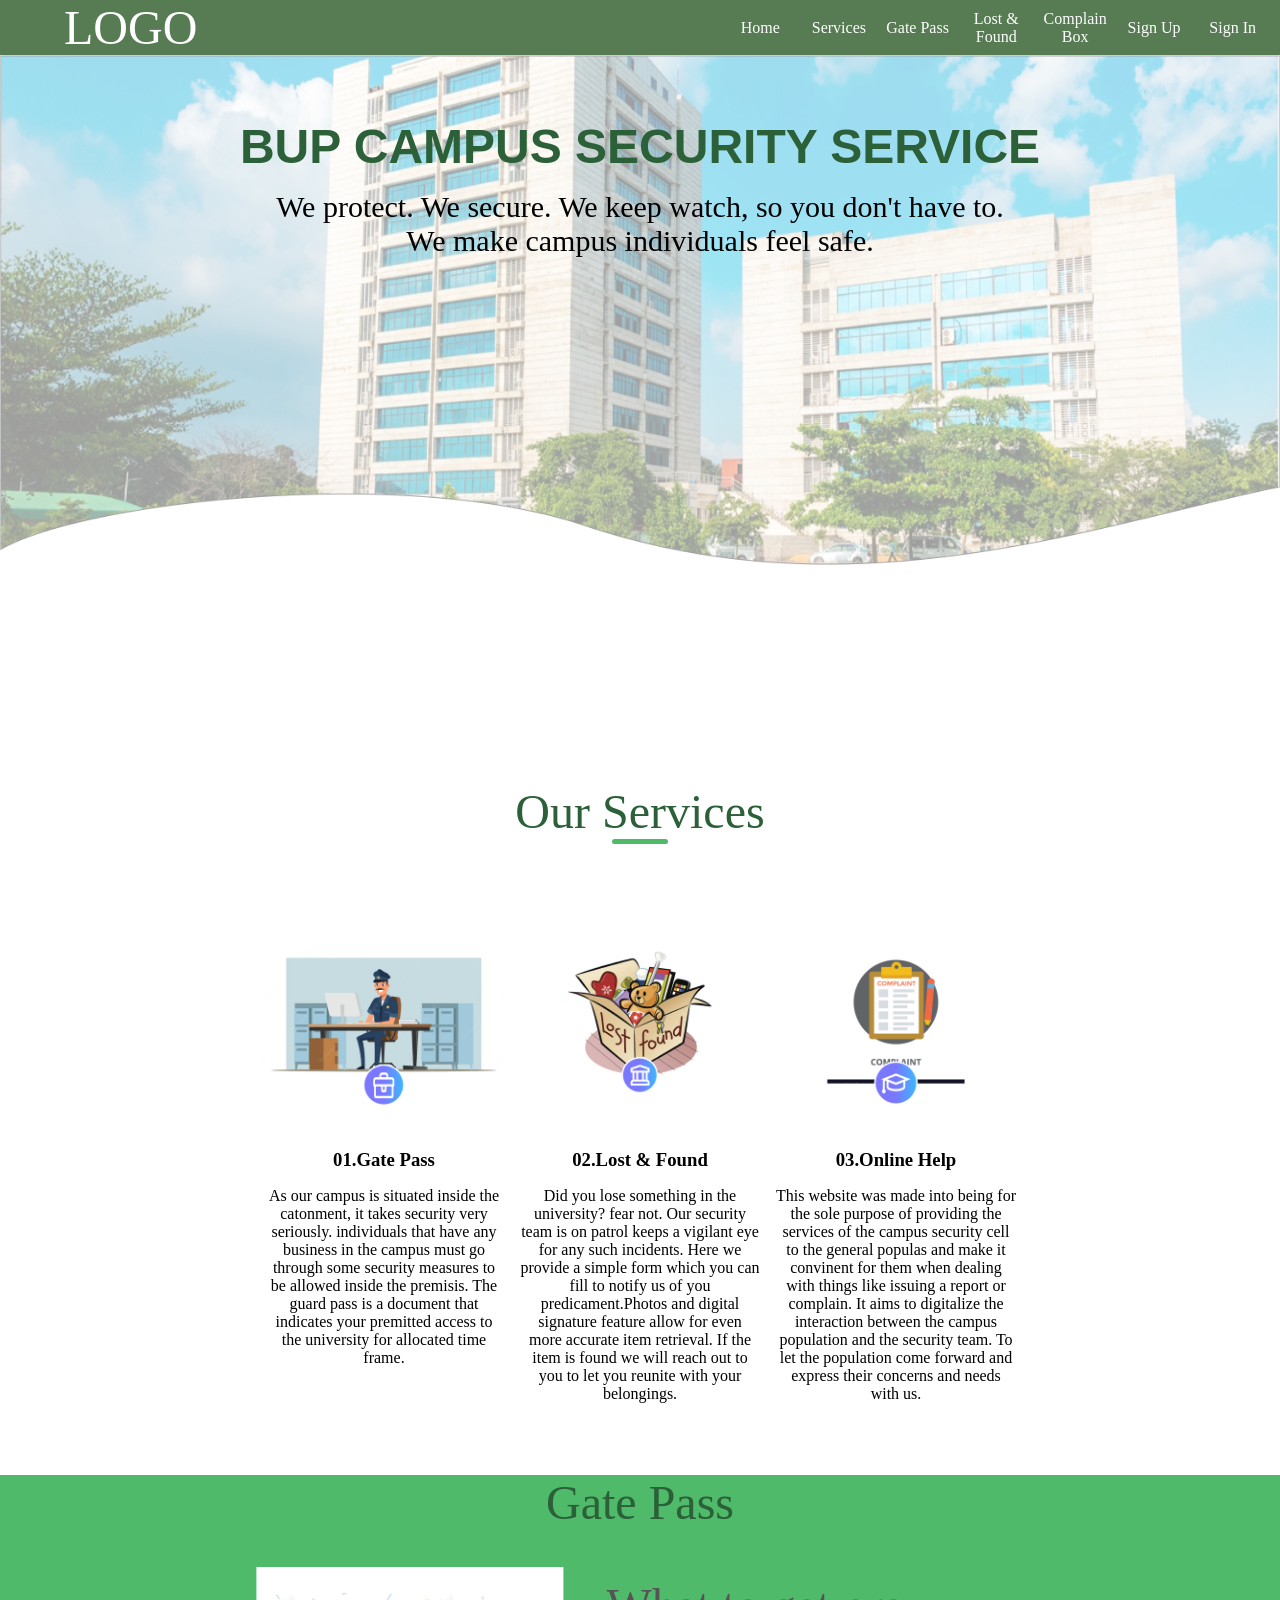
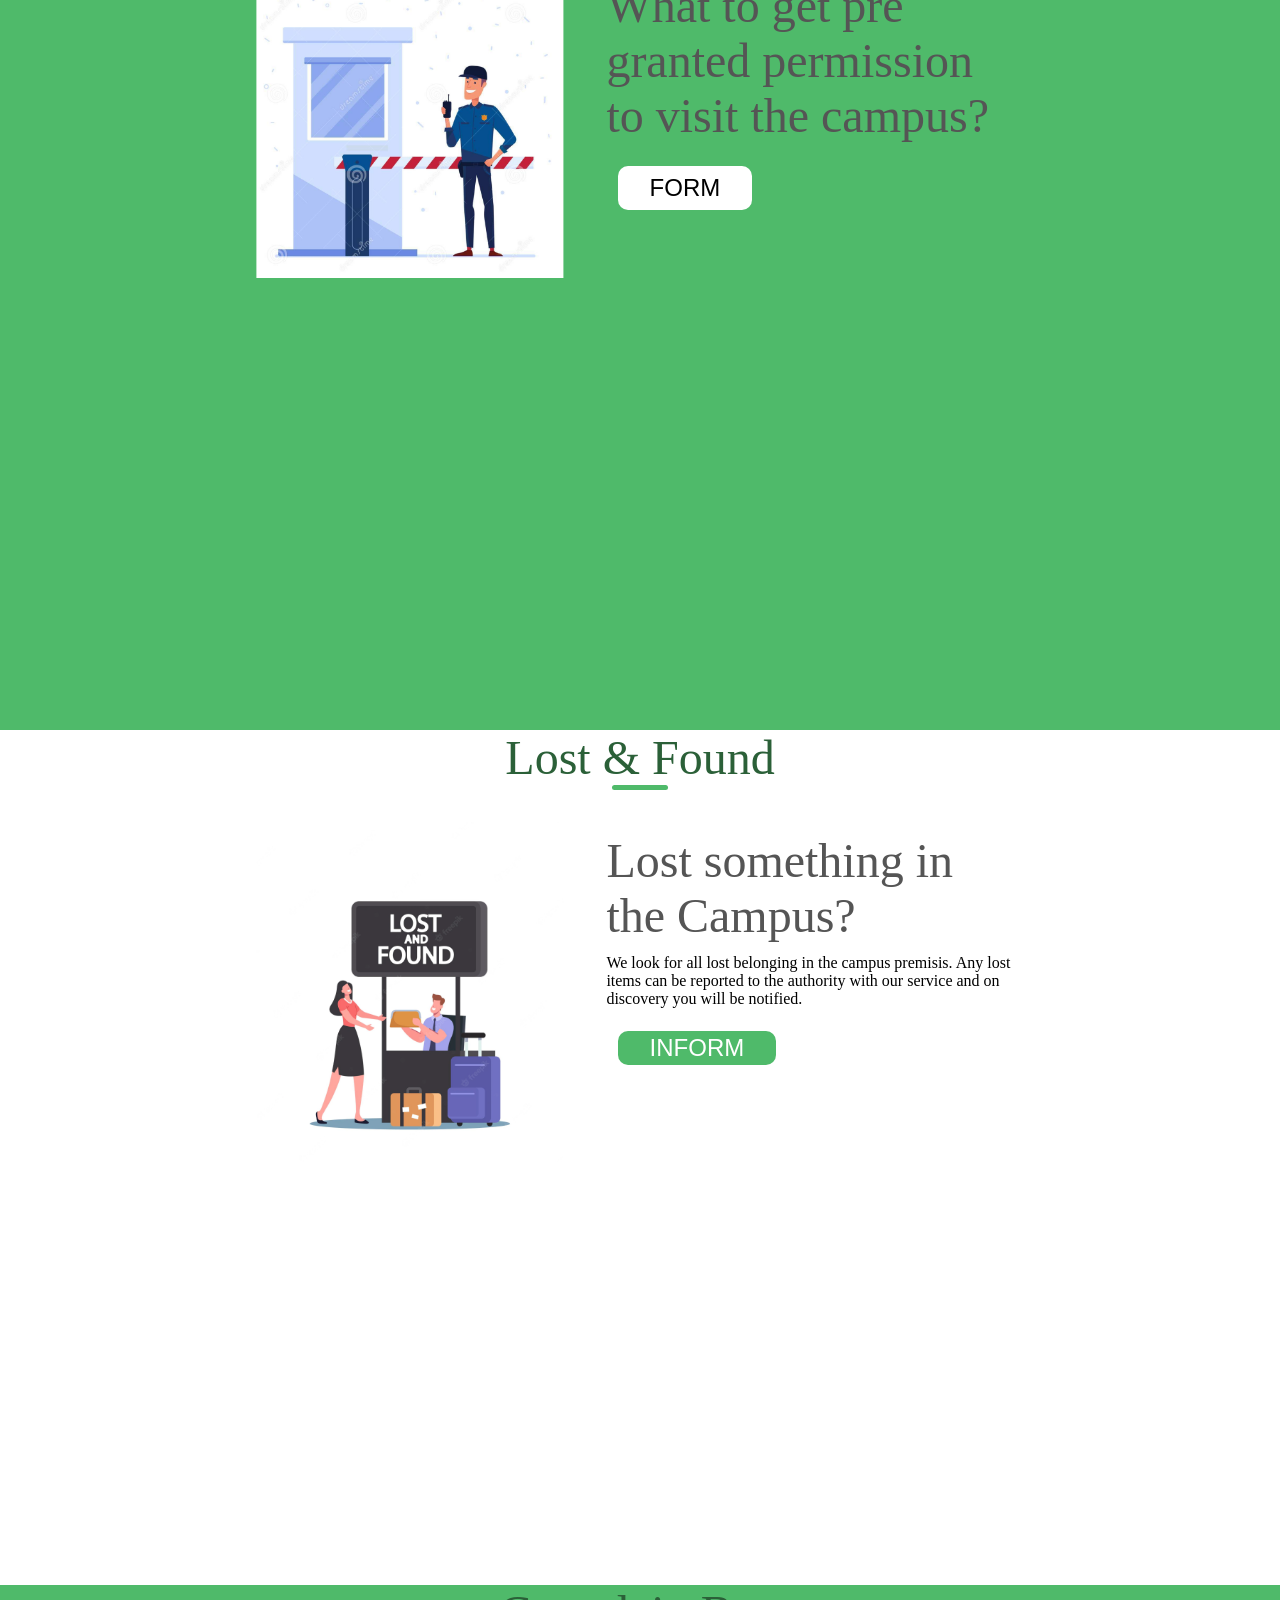
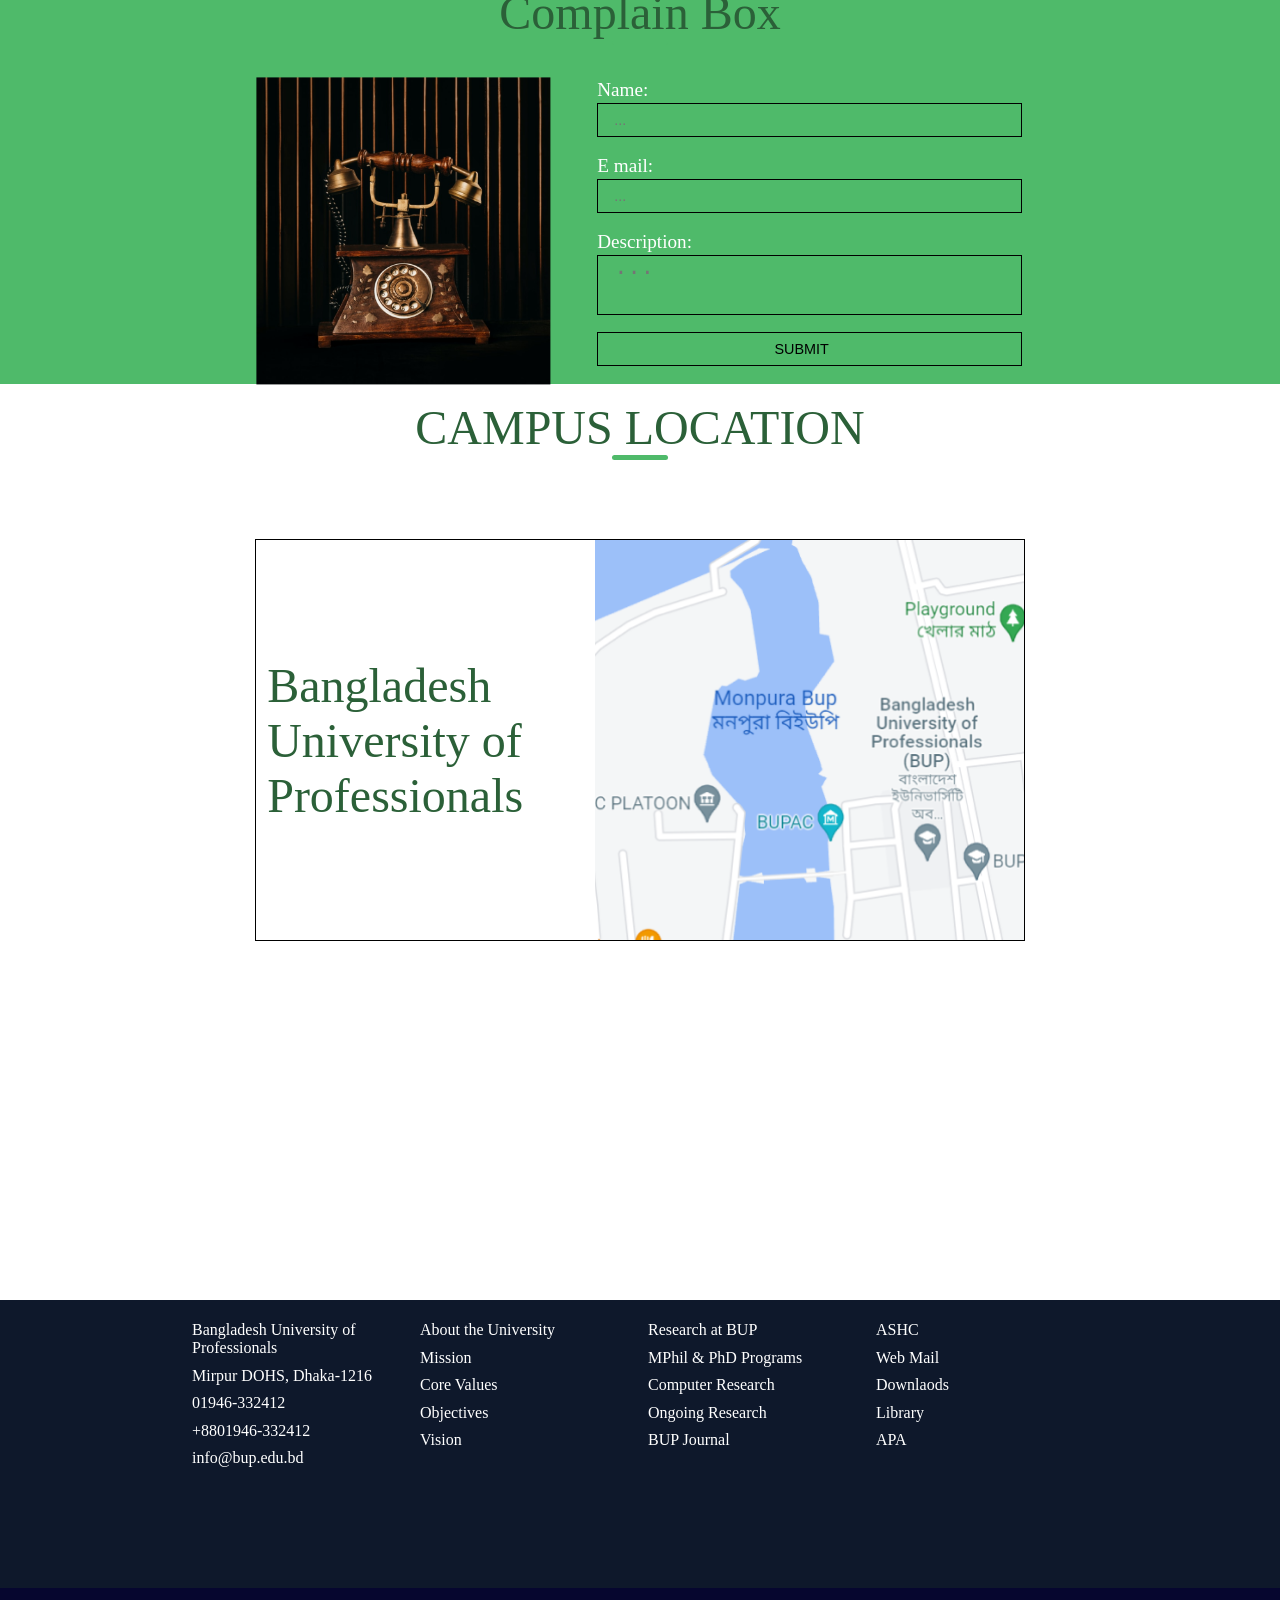
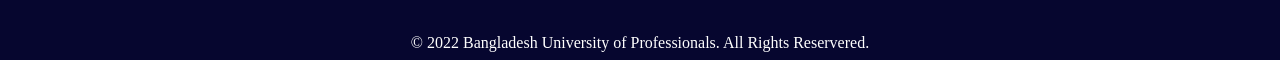
<file: Campus Security Project/Landin page 1/landing_1.html>
<!DOCTYPE html>
<html lang="en">
<head>
    <meta charset="UTF-8">
    <meta http-equiv="X-UA-Compatible" content="IE=edge">
    <meta name="viewport" content="width=device-width, initial-scale=1.0">
    <title>Document</title>
    <link rel="stylesheet" href="./css/landing_1.css">
</head>
<body>
    <nav class="navbar">
        <a href="#" class="toggle-button">
            <span class="bar"></span>
            <span class="bar"></span>
            <span class="bar"></span>
        </a>
        <div class="brand-name">
            LOGO
        </div>
       
        <div class="navbar-links">
            <ul>
                <li><a href="#First">Home</a></li>
                <li><a href="#sec">Services</a></li>
                <li><a href="#">Gate Pass</a></li>
                <li><a href="#">Lost & Found</a></li>
                <li><a href="#">Complain Box</a></li>
                <li><a href="../Login Form/index.html">Sign Up</a></li>
                <li><a href="../Login Form/index.html">Sign In</a></li>
            </ul>
        </div>
    </nav>
    <Section id="First">
        <span>BUP CAMPUS SECURITY SERVICE</span>
        <p>We protect. We secure. We keep watch,
            so you don't have to.</p>
        <p>We make campus individuals feel
            safe.
        </p>
    </Section>
    <section id="Second">
        <div id='sec' class="heading-bar">
            <p>Our Services</p>
            <span></span>
        </div>
<!-- .............................. card ................................ -->
        <div class="service-banner">
            <div class="service-box s1">
                <div class="service-image img1">
                    <img src="./img/Frame 3.png" alt="">
                </div>
                <div class="content-box">
                    <h3>01.Gate Pass</h3>
                    <p>
                        As our campus is situated inside the catonment,
                         it takes security very seriously.
                        individuals that have any business in the campus must 
                        go through some security measures to be allowed 
                        inside the premisis. 
                        The guard pass is a document that indicates your 
                        premitted access to the university for allocated 
                        time frame.
                    </p>
                </div>
            </div>
            <div class="service-box s2">
                <div class="service-image img2">
                    <img src="./img/lost.jpg" alt="">
                </div>
                <div class="content-box">
                    <h3>02.Lost & Found</h3>
                    <p>Did you lose something in the university?
                        fear not. Our security team is on patrol keeps a 
                        vigilant eye for any such incidents. Here we provide 
                        a simple form which you can fill to notify us of you 
                        predicament.Photos and digital signature feature 
                        allow for even more accurate item retrieval.
                        If the item is found we will reach out to you to let
                        you reunite with your belongings.
                    </p>
                </div>
            </div>
            <div class="service-box s3">
                <div class="service-image img3">
                    <img src="./img/help.jpg" alt="">
                </div>
                <div class="content-box">
                    <h3>03.Online Help</h3>
                    <p>This website was made into being for the sole purpose
                        of providing the services of the campus security cell
                        to the general populas and make it convinent for them 
                        when dealing with things like issuing a report or 
                        complain. It aims to digitalize the interaction between
                        the campus population and the security team.
                        To let the population come forward and express their 
                        concerns and needs with us.
                     </p>
                </div>
            </div>
        </div>
<!-- .............................. card ................................ -->
    </section>
    <Section id="Third">
        <div id='tri' class="heading-bar">  
            <p>Gate Pass</p>
            <span></span>
        </div>
        <div class="form-banner">
            <div class="form-image"></div>
            <div class="form-content">
                <p>What to get pre granted permission
                    to visit the campus?</p>
                <a href="../Gate Pass/index.html">
                    <input type="button" 
                    style="cursor: pointer;"    value="FORM">
                </a>
            </div>
        </div>
    </Section>
    <Section id="Forth">
        <div id='for' class="heading-bar">  
            <p>Lost & Found</p>
            <span></span>
        </div>
        <div class="form-banner">
            <div class="form-image"></div>
            <div class="form-content">
                <p>Lost something in the 
                    Campus?</p>
                <div>
                    We look for all lost belonging in the campus premisis.
                    Any lost items can be reported to the authority with our 
                    service and on discovery you will be notified.
                </div>
                    <a href="../Lost Found Form/index.html">
                        <input type="button" value="INFORM" 
                        style="cursor: pointer;">
                    </a>

            </div>
        </div>
    </Section>
    <section id="Fifth">
        <div id='fif' class="heading-bar">  
            <p>Complain Box</p>
            <span></span>
        </div>
        <div class="form-banner">
            <div class="form-image">
                <!-- <img src="../img/complain.png" alt=""> -->
            </div>
            <div class="form-content">
                <table>
                    <tr><td><label for="complainer-name">Name:</label></td></tr>
                    <tr><td>
                        <input type="text" id="complainer-name" placeholder="..."
                        required>
                    </td></tr>
                    <tr><td><label for="complain-name">E mail:</label></td></tr>
                    <tr><td>
                        <input type="text" id="complain-name" placeholder="..."
                        required>
                    </td></tr>
                    <tr><td><label for="complain-ki">Description:</label></td></tr>
                    <tr><td>
                        <textarea name="" id="complain-ki" 
                        cols="30" placeholder="..."
                        required></textarea>
                    </td></tr>
                    <tr><td>
                        <input id="submit" type="submit" value="SUBMIT" required>
                    </td></tr>
                </table>
            </div>
        </div>
    </section>
    
    <Section id="Sixth">
        <div id='six' class="heading-bar">  
            <p>CAMPUS LOCATION</p>
            <span></span>
        </div>
        <div class="form-banner">
            <div class="form-content">
                <p>Bangladesh University of Professionals</p>
            </div>
            <div class="form-image">
                <!-- <img src="../img/map.png" alt=""> -->
            </div>
        </div>
    </Section>
    <footer>
        <div class="footer-box">
            <div class="footer-lists">
                <ul>
                    <li><a href="#">Bangladesh University of Professionals</a></li>
                    <li>Mirpur DOHS, Dhaka-1216</li>
                    <li>01946-332412</li>
                    <li>+8801946-332412</li>
                    <li><a href="info@bup.edu.bd">info@bup.edu.bd</a></li>
                </ul>
            </div>
            <div class="footer-lists">
                <ul>
                    <li><a href="#">About the University</a></li>
                    <li><a href="#">Mission</a></li>
                    <li><a href="#">Core Values</a></li>
                    <li><a href="#">Objectives</a></li>
                    <li><a href="#">Vision</a></li>
                </ul>
            </div>
            <div class="footer-lists">
                <ul>
                    <li><a href="#">Research at BUP</a></li>
                    <li><a href="#">MPhil & PhD Programs</a></li>
                    <li><a href="#">Computer Research</a></li>
                    <li><a href="#">Ongoing Research</a></li>
                    <li><a href="#">BUP Journal</a></li>
                </ul>
            </div>
            <div class="footer-lists">
                <ul>
                    
                    <li><a href="#">ASHC</a></li>
                    <li><a href="#">Web Mail</a></li>
                    <li><a href="#">Downlaods</a></li>
                    <li><a href="#">Library</a></li>
                    <li><a href="#">APA</a></li>
                    
                </ul>
            </div>
        </div>
        <div class="copyright" style="color: white;">
            &copy; 
            2022 Bangladesh University of Professionals.
             All Rights Reservered.  
        </div>
    </footer>
    <script src="./js/simple.js"></script>

</body>
</html>
</file>
<file: Campus Security Project/Gate Pass/style.css>
/* ===== Google Font Import - Poppins ===== */
@import url('https://fonts.googleapis.com/css2?family=Poppins:wght@200;300;400;500;600&display=swap');
*{
    margin: 0;
    padding: 0;
    box-sizing: border-box;
    font-family: 'Poppins', sans-serif;
}
body{
    min-height: 100vh;
    display: flex;
    align-items: center;
    justify-content: center;
    background: #4FBA6A;
}
.container{
    position: relative;
    max-width: 900px;
    width: 100%;
    border-radius: 6px;
    padding: 30px;
    margin: 0 15px;
    background-color: #fff;
    box-shadow: 0 5px 10px rgba(0,0,0,0.1);
}

.title{
    background-color: #4FBA6A ;
    padding: 3px;  
    color: #fff;
    text-align: center;
    font-weight: bold;
}

.purpose{
    font-size: 14px;
    font-weight: 400;
    color: #333;
}


.container header{
    position: relative;
    font-size: 20px;
    font-weight: 600;
    color: #333;
}
.container header::before{
    content: "";
    position: absolute;
    left: 0;
    bottom: -2px;
    height: 3px;
    width: 27px;
    border-radius: 8px;
    background-color: #4FBA6A;
}
.container form{
    position: relative;
    margin-top: 16px;
    min-height: 490px;
    background-color: #fff;
    overflow: hidden;
}
.container form .form{
    position: absolute;
    background-color: #fff;
    transition: 0.3s ease;
}
.container form .form.second{
    opacity: 0;
    pointer-events: none;
    transform: translateX(100%);
}
form.secActive .form.second{
    opacity: 1;
    pointer-events: auto;
    transform: translateX(0);
}
form.secActive .form.first{
    opacity: 0;
    pointer-events: none;
    transform: translateX(-100%);
}
.container form .title{
    display: block;
    margin-bottom: 8px;
    font-size: 16px;
    font-weight: 500;
    margin: 6px 0;
    color: #333;
}
.container form .fields{
    display: flex;
    align-items: center;
    justify-content: space-between;
    flex-wrap: wrap;
}
form .fields .input-field{
    display: flex;
    width: calc(100% / 3 - 15px);
    flex-direction: column;
    margin: 4px 0;
}
.input-field label{
    font-size: 12px;
    font-weight: 500;
    color: #2e2e2e;
}
.input-field input, select{
    outline: none;
    font-size: 14px;
    font-weight: 400;
    color: #333;
    border-radius: 5px;
    border: 1px solid #aaa;
    padding: 0 15px;
    height: 42px;
    margin: 8px 0;
}
.input-field input :focus,
.input-field select:focus{
    box-shadow: 0 3px 6px rgba(0,0,0,0.13);
}
.input-field select,
.input-field input[type="date"]{
    color: #707070;
}
.input-field input[type="date"]:valid{
    color: #333;
}
.container form button, .backBtn{
    display: flex;
    align-items: center;
    justify-content: center;
    height: 45px;
    max-width: 200px;
    width: 100%;
    border: none;
    outline: none;
    color: #fff;
    border-radius: 5px;
    margin: 25px 0;
    background-color: #2B6038;
    transition: all 0.3s linear;
    cursor: pointer;
}
.container form .btnText{
    font-size: 14px;
    font-weight: 400;
}
form button:hover{
    background-color: #4FBA6A;
}
form button i,
form .backBtn i{
    margin: 0 6px;
}
form .backBtn i{
    transform: rotate(180deg);
}
form .buttons{
    display: flex;
    align-items: center;
}
form .buttons button , .backBtn{
    margin-right: 14px;
}

@media (max-width: 750px) {
    .container form{
        overflow-y: scroll;
    }
    .container form::-webkit-scrollbar{
       display: none;
    }
    form .fields .input-field{
        width: calc(100% / 2 - 15px);
    }
}

@media (max-width: 550px) {
    form .fields .input-field{
        width: 100%;
    }
}

a{
    text-decoration: none;
    color: white;
}
</file>
<file: Campus Security Project/Login Form/style.css>
@import url('https://fonts.googleapis.com/css2?family=Poppins:wght@300;400;500;600;700&display=swap');

* {
	margin: 0;
	padding: 0;
	box-sizing: border-box;
	font-family: 'Poppins', sans-serif;
}

:root {
	--grey: #F4F2FF;
	--dark-grey: #B7B7B7;

	--green: #2B6038;
	--light-green: #BDFFAC;

	--red: #FE2727;
	--light-red: #FFD2D2;

	--blue: #277FFE;
	--light-blue: #B6C6FF;
	--dark-blue: #1368E3;

	--bs: #AECFFF;
	--text: #9B9B9B;
}

a {
	color: #ff0000;
	transition: all .3s ease;
	text-decoration: none;
}

.txt{
	color: #ffffff;
	/* transition: all .3s ease; */
	text-decoration: none;
}

a:hover {
	color: #0400ff;
}

body {
	background: var(--light-blue);
	display: flex;
	justify-content: center;
	align-items: center;
	min-height: 100vh;
	padding: 0 16px;
}

.container {
	max-width: 500px;
	width: 100%;
	position: relative;
}
form {
	width: 100%;
	padding: 28px;
	border-radius: 12px;
	background: #fff;
	position: absolute;
	top: 50%;
	transform: translateY(-50%) scale(.8);
	opacity: 0;
	z-index: 100;
	transition: all .3s ease;
	transition-delay: 0s;
}
form.active {
	transform: translateY(-50%);
	opacity: 1;
	z-index: 200;
	transition-delay: .3s;
}
.title {
	font-size: 24px;
	font-weight: 600;
	margin-bottom: 20px;
}
.form-group {
	margin-bottom: 14px;
}
.form-group label {
	display: inline-block;
	margin-bottom: 4px;
}
.input-group {
	width: 100%;
	position: relative;
}
.input-group input {
	padding: 12px 40px 12px 20px;
	outline: none;
	border-radius: 6px;
	border: 1px solid var(--dark-grey);
	width: 100%;
	transition: all .3s ease;
}

/* Validation */
.input-group input:focus,
.input-group input:not(:placeholder-shown) {
	border-color: var(--blue);
	background: var(--grey);
}
.input-group input:focus + i,
.input-group input:not(:placeholder-shown) + i {
	color: var(--blue);
}
.input-group input:focus:valid {
	box-shadow: 0 0 0 4px #4FBA6A;
}
.input-group input:valid:not(:placeholder-shown) {
	border-color: #2B6038;
}
.input-group input:valid:not(:placeholder-shown) + i {
	color: #2B6038;
}
.input-group input:invalid:not(:placeholder-shown) {
	border-color: var(--red);
}
.input-group input:invalid:not(:placeholder-shown) + i {
	color: var(--red);
}
.input-group input:focus:invalid {
	box-shadow: 0 0 0 4px var(--light-red);
}
.input-group input:focus,
.input-group input:focus:placeholder-shown {
	box-shadow: 0 0 0 4px var(--bs);
}
/* Validation */

.input-group i {
	position: absolute;
	top: 50%;
	transform: translateY(-50%);
	right: 20px;
	color: var(--text);
	pointer-events: none;
	transition: all .3s ease;
}
.form-group .help-text {
	font-size: 12px;
	color: var(--text);
}
.btn-submit {
	padding: 12px 0;
	display: block;
	width: 100%;
	color: #fff;
	border-radius: 6px;
	cursor: pointer;
	transition: all .3s ease;
	border: none;
	font-weight: 500;
	background: #4FBA6A;
	margin-bottom: 20px;
}
.btn-submit:hover {
	background: #2B6038;
}
</file>
<file: Campus Security Project/Lost Found Form/style.css>
/* ===== Google Font Import - Poppins ===== */
@import url('https://fonts.googleapis.com/css2?family=Poppins:wght@200;300;400;500;600&display=swap');
*{
    margin: 0;
    padding: 0;
    box-sizing: border-box;
    font-family: 'Poppins', sans-serif;
}
body{
    min-height: 100vh;
    display: flex;
    align-items: center;
    justify-content: center;
    background: #4FBA6A;
}
.container{
    position: relative;
    max-width: 900px;
    width: 100%;
    border-radius: 6px;
    padding: 30px;
    margin: 0 15px;
    background-color: #fff;
    box-shadow: 0 5px 10px rgba(0,0,0,0.1);
}

.title{
    background-color: #4FBA6A ;
    padding: 3px;  
    color: #fff;
    text-align: center;
    font-weight: bold;
}


.container header{
    position: relative;
    font-size: 20px;
    font-weight: 600;
    color: #333;
}
.container header::before{
    content: "";
    position: absolute;
    left: 0;
    bottom: -2px;
    height: 3px;
    width: 27px;
    border-radius: 8px;
    background-color: #4FBA6A;
}
.container form{
    position: relative;
    margin-top: 16px;
    min-height: 490px;
    background-color: #fff;
    overflow: hidden;
}
.container form .form{
    position: absolute;
    background-color: #fff;
    transition: 0.3s ease;
}
.container form .form.second{
    opacity: 0;
    pointer-events: none;
    transform: translateX(100%);
}
form.secActive .form.second{
    opacity: 1;
    pointer-events: auto;
    transform: translateX(0);
}
form.secActive .form.first{
    opacity: 0;
    pointer-events: none;
    transform: translateX(-100%);
}
.container form .title{
    display: block;
    margin-bottom: 8px;
    font-size: 16px;
    font-weight: 500;
    margin: 6px 0;
    color: #333;
}
.container form .fields{
    display: flex;
    align-items: center;
    justify-content: space-between;
    flex-wrap: wrap;
}
form .fields .input-field{
    display: flex;
    width: calc(100% / 3 - 15px);
    flex-direction: column;
    margin: 4px 0;
}
.input-field label{
    font-size: 12px;
    font-weight: 500;
    color: #2e2e2e;
}
.input-field input, select{
    outline: none;
    font-size: 14px;
    font-weight: 400;
    color: #333;
    border-radius: 5px;
    border: 1px solid #aaa;
    padding: 0 15px;
    height: 42px;
    margin: 8px 0;
}
.input-field input :focus,
.input-field select:focus{
    box-shadow: 0 3px 6px rgba(0,0,0,0.13);
}
.input-field select,
.input-field input[type="date"]{
    color: #707070;
}
.input-field input[type="date"]:valid{
    color: #333;
}
.container form button, .backBtn{
    display: flex;
    align-items: center;
    justify-content: center;
    height: 45px;
    max-width: 200px;
    width: 100%;
    border: none;
    outline: none;
    color: #fff;
    border-radius: 5px;
    margin: 25px 0;
    background-color: #2B6038;
    transition: all 0.3s linear;
    cursor: pointer;
}
.container form .btnText{
    font-size: 14px;
    font-weight: 400;
}
form button:hover{
    background-color: #4FBA6A;
}
form button i,
form .backBtn i{
    margin: 0 6px;
}
form .backBtn i{
    transform: rotate(180deg);
}
form .buttons{
    display: flex;
    align-items: center;
}
form .buttons button , .backBtn{
    margin-right: 14px;
}

@media (max-width: 750px) {
    .container form{
        overflow-y: scroll;
    }
    .container form::-webkit-scrollbar{
       display: none;
    }
    form .fields .input-field{
        width: calc(100% / 2 - 15px);
    }
}

@media (max-width: 550px) {
    form .fields .input-field{
        width: 100%;
    }
}

a{
    text-decoration: none;
    color: white;
}
</file>
<file: Campus Security Project/Landin page 1/css/landing_1.css>
*{
    box-sizing: border-box;
    margin: 0;
    padding: 0;
    position: relative;
}
.navbar {
    display: flex;
    justify-content: space-between;
    background-color:rgba(28, 78, 23, 0.737) ;
    /* background-image: linear-gradient(to top, #30cfd0 0%, #330867 100%); */
     /* color: black; */
    color: white;
    position: sticky;
    top: 0;
    z-index: 1;
}
.brand-name {
    font-size: 3rem;
    margin-left: 4rem;
}
.navbar-links > ul{
     margin: 0;
     padding: 0;
     display: flex;
     margin-right: 0.5rem;
     align-items: center;
     height: 100%;
}
.navbar-links li{
    list-style: none;
    border-radius: 4px;
    flex-basis: 100%;
}
.navbar-links li >a {
    text-decoration: none;
    /* color: black; */
    color: white;
    padding: 0.5rem;
    display: block;
    text-align: center;
}
.navbar-links li:nth-child(1) a {
     align-self: stretch;

}

.navbar-links li:hover{
    background-color: #4FBA6A;
    
}

.toggle-button {
    position: absolute;
    top: 0.75rem;
    left: 1rem;
    display: none;
    flex-direction: column;
    justify-content: space-between;
    width: 32px;
    height: 21px;
}

.toggle-button .bar {
    height: 3px;
    width: 100%;
    background-color: white;
    border-radius: 10px;
}

#First {
    position: relative;
    height: 81vh;
    /* outline: 2px solid black; */
    text-align: center;   
}
#First::before {
    background: url(../img/Vector\ 5.png);
    background-repeat: no-repeat;
    background-size: 100% 70%;
    opacity: 0.38;

    position: absolute;
    top: 0px;
    right: 0px;
    left: 0px;
    bottom: 0px;
    content: '';
}

#First > span:first-child {
    color: #2B6038;
    font-family: Arial, Helvetica, sans-serif;
    font-size: 3rem;
    font-weight: bolder;
    padding: 4rem 0 1rem 0;
    display: inline-block;
    position: relative;
    margin: 0 1rem;
}

#First > p {
    margin: 0 1rem;
    font-size: 30px;
    position: relative;
}
/* -------------------------------------------------- */

.heading-bar {
    display: flex;
    flex-direction: column;
    align-items: center;
    font-size: 3rem;
    color: #2B6038;
    padding-bottom: 5rem;
}
.heading-bar > span{
    height: 0.3rem;
    width: 3.5rem;
    background-color: #4FBA6A;
    display: block;
    border-radius: 10px;
}
/* ................. service cards ..................... */
#Second {
    height: fit-content;
    padding-bottom: 4rem;
}

 /* only adding the outer grid and img tag works on full size */

.service-banner {
    width: 60%;
    margin: 0 auto;
    display: grid;
    grid-template-columns: 1fr 1fr 1fr;
}

/* .service-box {
    
} */

.service-box h3{
   margin: 1rem;
}

/* .service-image {
    
} */

img{
    width: 100%;
}

.content-box {
    padding: 0.5em;
    word-wrap: wrap;
    text-align: center;
}

/* -------------------------------------------------------------- */
#Third .heading-bar, #Forth .heading-bar,#Fifth .heading-bar {
    
    padding-bottom: 2rem;
}

#Third {
    position: relative;
    height: 95vh;
    background-color: #4FBA6A;
    /* outline: 2px solid black; */
    text-align: center; 

}
.form-banner{
    width: 60%;
    height: 70%;
    margin: 0 auto 1em auto;
    max-height: 400px;
    display: grid;
    grid-template-columns: 40% 1fr ;
    column-gap: 2rem;
}
.form-banner *{
    text-align: left;
    margin: 0.7rem;
}
.form-image{
    margin: 0;
}
.form-content{
    width: 100%;
    margin: 0;
}
.form-content p:first-of-type{
    font-size: 3em;
    color: #555;
}
.form-content input{
    padding: 0.5rem 2rem;
    font-size: 1.5rem;
    font-weight: 300;
    background-color: white;
    border-radius: 10px;
    border: none;
}
.form-content input:hover{
    color: #4FBA6A;
}

#Third .form-banner .form-image{
    background-image: url(../img/gate.png);
    background-size: contain;
    background-repeat: no-repeat;
    position: relative;
    top: 50%;
    left: 50%;
    transform: translate(-50%, -50%);

}

#Forth {
    position: relative;
    height: 95vh;
    background-color: white;
    /* max-height: 500px; */
    /* outline: 2px solid black; */
    text-align: center;   
}
#Forth .form-banner .form-image{
    background-image: url(../img/lost_found_post.png);
    background-size: contain;
    background-repeat: no-repeat;
    position: relative;
    top: 50%;
    left: 50%;
    transform: translate(-50%, -50%);

}
#new-inform{
    margin-top: 1rem;
    padding: 1rem 2rem;
    background-color: #fff;
    text-align: center;
    display: block;
    width: 100%;
    border-radius: 10px;
    min-width: 100px;
}
#Forth input{
    padding: 0.2rem 2rem;
    font-size: 1.5rem;
    font-weight: 300;
    background-color: #4FBA6A;
    color: white;
    border-radius: 10px;
    border: none;
    
}
#Fifth {
    /* outline: 1px solid black; */
    background-color: #4FBA6A
}
#Fifth .form-banner .form-image{
    background-image: url(../img/complain.png);
    background-size: contain;
    background-repeat: no-repeat;
    position: relative;
    top: 50%;
    left: 50%;
    transform: translate(-50%, -50%);
    /* outline: 1px solid black; */
    
}
#Fifth .form-content{
    /* outline: 1px solid black; */
}
#Fifth table{
    /* border: 1px solid black; */
    margin: 0;
}
#Fifth label{
    font-size: 1.2rem;
    color: #fff;
    margin: auto 0;
}
#Fifth input{
    width: 100%;
    margin: 0 0 1rem 0;
    background: transparent;
    border: 1px solid black;
    border-radius: 0px;
    text-align: left;
    padding-left: 1rem;
    font-size: 0.9rem;
}
#Fifth textarea{
    width: 100%;
    background-color: transparent;
    border: 1px solid black;
    /* border-radius: 10px; */
    font-size: 1.7em;
    margin: 0 0 0.7rem 0;
    resize: none;
    padding-left: 1rem;
    padding-bottom: 0.5rem;
}
#Fifth #submit {
    text-align: center;
    cursor: pointer;
}

#Fifth #submit:hover {
    background-color: #4FBA6A;
    color: white;
    transition: 0.3s;
}
#Sixth{
    height: 100vh;
    /* outline: 1px solid black; */

}
#Sixth .form-banner{
    outline: 1px solid black;

}
#Sixth .form-image {
    background-image: url(../img/map.png);
    background-size: cover;
}

#Sixth .form-content {
    display: flex;
    justify-content: center;
    align-items: center;
}

#Sixth .form-content *{
    color: #2B6038;
}

/* .................footer...................... */
footer{
    background-color: rgb(14, 24, 43);
    bottom: 0;
    height: 40vh;
}

.footer-box{
    position: relative;
    top: 1rem;
    width: 70%;
    height: 50%;
    margin: 0 auto;
    /* outline: 1px solid white; */
    display: grid;
    grid-template-columns: 1fr 1fr 1fr 1fr;
    column-gap: 1rem;
}
.footer-lists{
    /* outline: 1px solid white; */
    color: white;
    word-wrap: wrap;
}

.footer-lists li{
    list-style-type: none;
    padding:  0.3rem 0;
}
.footer-lists a{
    text-decoration: none;
    color: white;
}

.copyright {
    position: absolute;
    bottom: 0;
    width: 100%;
    background-color: rgb(6, 6, 47);
    text-align: center;
    height: 20%;
    display: flex;
    justify-content: center;
    align-items: flex-end;
    padding-bottom: 0.5rem;
}

/* ......................media quries................... */

@media screen and (max-width: 810px) {
    /* #Second{
        background-color: aqua;
    } */
    .toggle-button {
        display: flex;
    }
    .navbar-links{
        display: none;
        width: 100%;
    }
    .navbar{
        flex-direction: column;
        align-items: flex-start;
    }
    .navbar-links ul {
        margin: 5px 0;
        width: 100%;
        flex-direction: column;
    }
    .navbar-links li {
        width: 100%;
        padding: 0.2rem;
        flex-direction: column;
    }
    .navbar-links.active {
        display: flex;
    }
    .service-banner {
        width: 60%;
        margin: 0 auto 4rem auto;

        display: flex;
        flex-direction: column;
        align-items: center;
    }
    .service-box{
        justify-content: flex-start;
    }
    .service-image{
       flex-grow: 1;
        background-color: #330867;
        /* background-size: cover; */
    }
    .content-box{
        padding-bottom: 2rem;
        background-color:aquamarine;
    }
    #Third .heading-bar, #Forth .heading-bar,#Fifth .heading-bar {
        padding-bottom: 4rem;
    }
   .form-banner{
    height: 81vh;
    /* outline: 1px solid black; */
    grid-template-columns: 1fr;
    grid-template-rows: 60% 1fr;
   }
/* .................................. */
    #Third, #Forth{
        height: 140vh;
    }   
/* .................................. */


/* .................................. */

    #Fifth {
        height: 140vh;
        /* height: fit-content; */
    }
    #Fifth .form-banner{
        row-gap: 2rem;
    }
/* ...................................... */

/* ..............footer.............. */
    footer{
        height: 70vh;
    }
    .footer-box{
        grid-template-columns: 1fr 1fr;
    }

}

@media screen and (max-width: 510px){
    /* and (orientation: portrait )  */
    /* #Second{
        background-color: bisque;
    } */
    #First::before {
        background: url(../img/index.jpg);
        background-repeat: no-repeat;
        background-size: 100% 70%;
        opacity: 0.35;
    
        position: absolute;
        top: 0px;
        right: 0px;
        left: 0px;
        bottom: 0px;
        content: '';
    }
    #First > P:first-child {
        padding: auto 2rem;
        font-size: 3rem;
        
    }
    
    #First > span:first-child {
        
        padding: 10rem 0 1rem 0;
        
}

    .form-banner{
        height: 81vh;
        /* outline: 1px solid black; */
        grid-template-columns: 1fr;
        grid-template-rows: 70% 1fr;
       }   
    #Third,#Forth {
        height: 100vh;
    }
    #Fifth{
        /* height: 100vh; */
    }

/* ..............footer.............. */
    footer{
        height: 90vh;
    }
    .footer-box{
        grid-template-columns: 1fr;
    }
    .copyright{
        height: 15%;
    }
}
@media (max-width: 390px) {
    /* #Second{
        background-color: blue;
    } */
    /* and (orientation: portrait) */

    #Third {
        height: 80vh;
    }
    
    #Forth {
        height: 80vh;
    }
    .form-banner {
        
        grid-template-rows: 40% 1fr;        
        outline: none;
    }
    /* .form-image{
        background-color: red;
    } */
    .form-content p:first-child{
        font-size: 2em;
    }
    .form-content a{
        margin: 0;
        width: 10px;        
    }

/* ...............fifth............... */
    #Fifth {
        height: 90vh;
    }
    #Sixth {
        height: 90vh;
    }
    .copyright {
        height: 10%;
    }
}

@media (max-width: 370px) and (max-height: 640px){
    /* #Second{
        background-color: chocolate;
    } */
    /* and (orientation: portrait)  */
    #Third {
        height: 100vh;
    }
    
    #Forth {
        height: 100vh;
    }
    #Fifth{
        /* height: 110vh; */
    }
    #Sixth{
        height: 100vh;
    }
    footer{
        height: 110vh;
    }
    .footer-box{
        height: 60%;
    }
}

@media (max-width: 380px) and (max-height: 680px) {
    /* #Second{
        background-color: darkcyan;
    } */
    /* and (orientation: portrait) */
    #Third {
        height: 100vh;
    }
    
    #Forth {
        height: 100vh;
    }
    #Fifth{
        height: 110vh;
    }
    #Sixth{
        height: 100vh;
    }
    footer{
        height: 110vh;
    }
    .footer-box{
        height: 60%;
    }
}
@media screen and (width < 700px) and (height <= 800px){
    /* #Second{
        background-color: darkorchid;
    } */
    #Third, #Forth, #Fifth,#Sixth{
        height: 100vh;
        /* outline:5px solid red; */
    }
    footer{
        height: 90vh;
    }
}

@media screen and (width < 500px) and (height <= 800px){
    /* #Second{
        background-color: firebrick;
    } */
    #Third, #Forth, #Fifth{
        height: 120vh;
        /* outline:5px solid blue; */
    }
    #Sixth{
        height: 120vh;
    }
    footer{
        height: 130vh;
    }
}
@media (min-aspect-ratio: 670/640) and (max-aspect-ratio: 810/635){
    /* #Second{
        background-color: fuchsia;
    } */
    #Third, #Forth, #Fifth{
        height: 120vh;
    }
}

@media (min-aspect-ratio: 670/640) and (max-aspect-ratio: 810/635) and (orientation:landscape){
    /* #Second{
        background-color: black;
    } */
    #Third, #Forth, #Fifth{
        height: 90vh;
    }
}
@media (min-aspect-ratio: 7/8) and (max-aspect-ratio: 810/800){
    /* #Second{
        background-color: goldenrod;
    } */
    #Fifth{
        height: 110vh;
    }
}
@media (min-aspect-ratio: 391/883) and (max-aspect-ratio: 772/883){
    /* #Second{
        background-color: yellow;
    } */
    #Third, #Forth, #Fifth{
        height: 120vh;
    }
    #Fifth{
        height: 120vh;
    }
}
</file>
